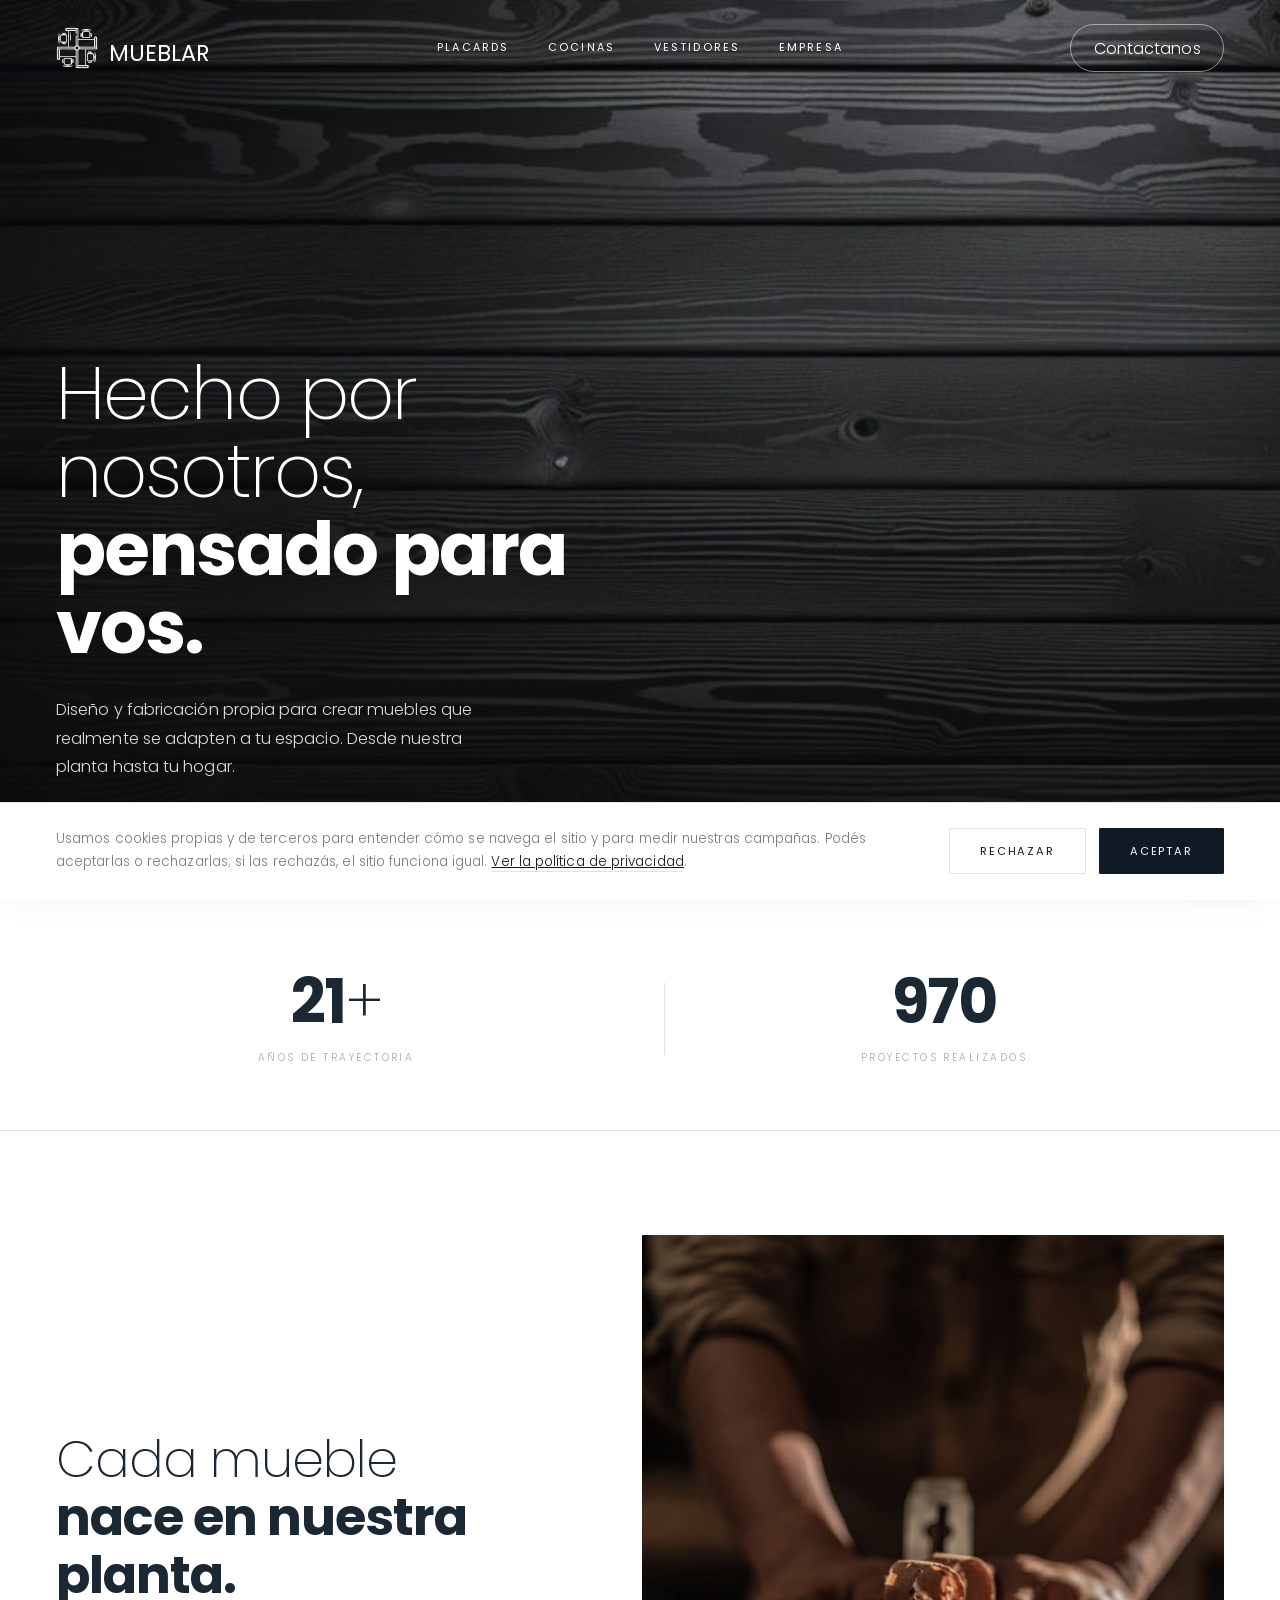
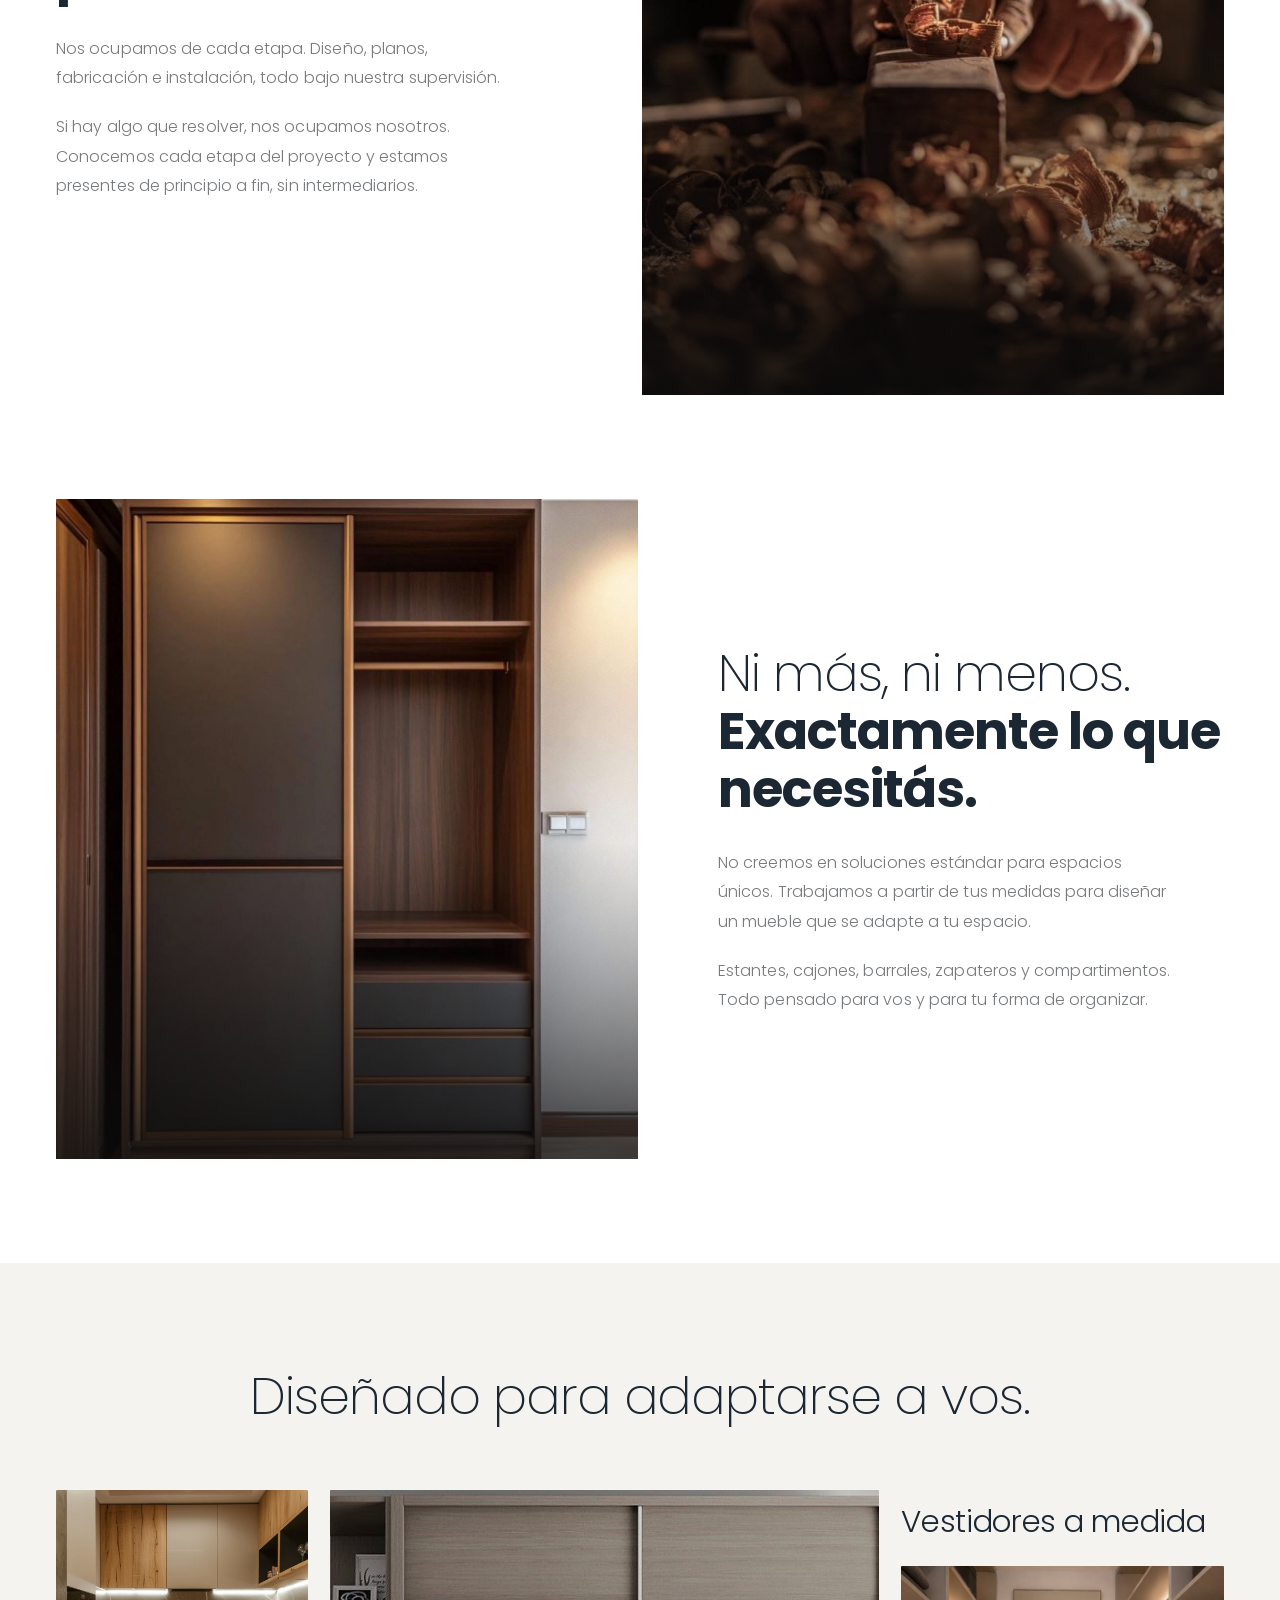
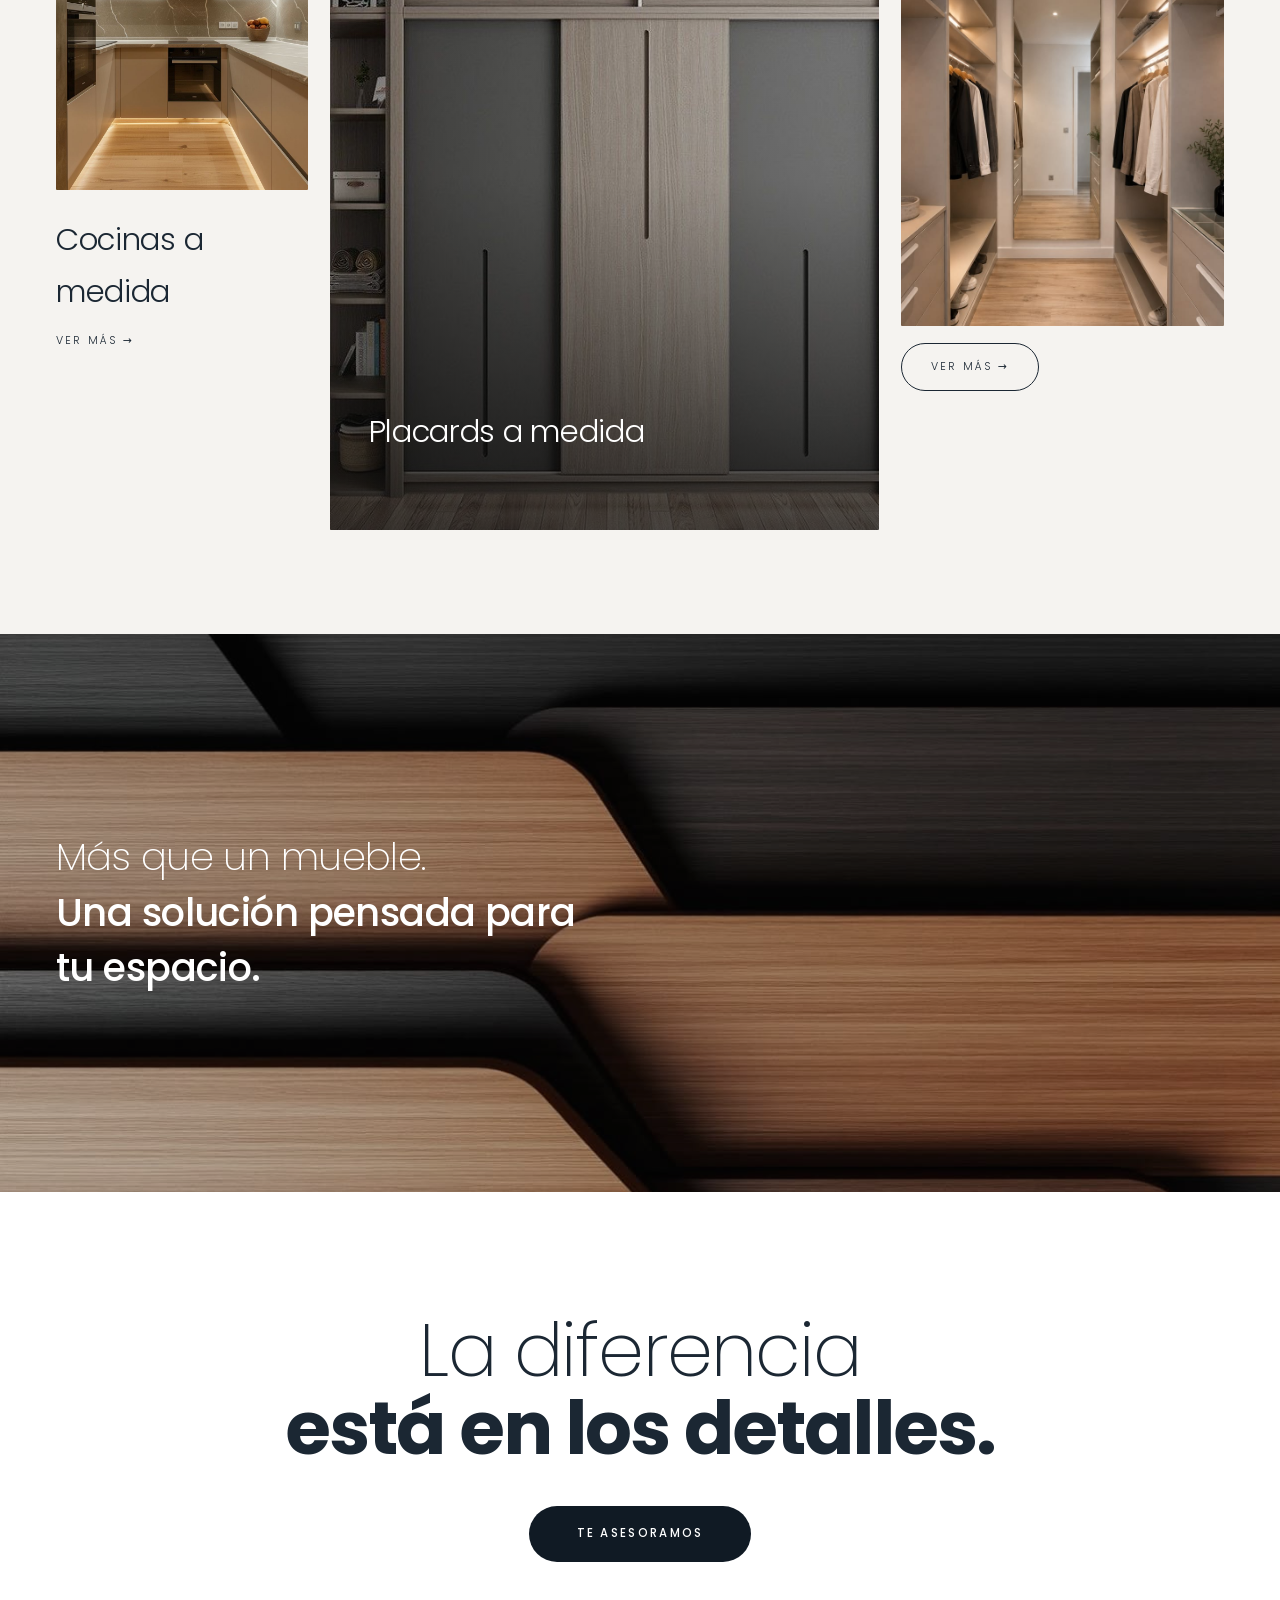
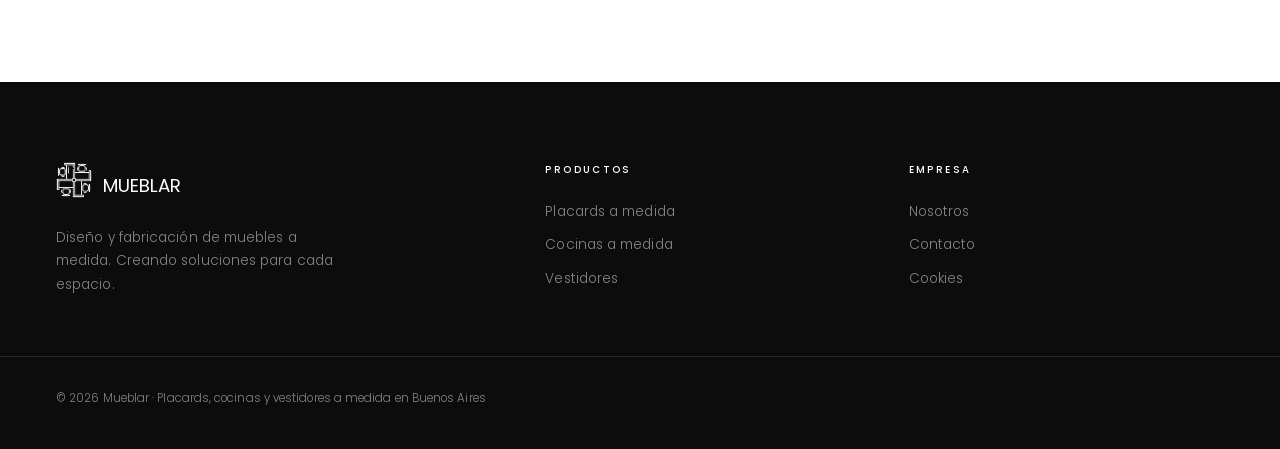
<file: index.html>
<!DOCTYPE html>
<html lang="es-AR">
<head>
<meta charset="UTF-8">
<meta name="viewport" content="width=device-width, initial-scale=1.0">

<!-- Consentimiento de cookies — TIENE que ir ANTES de GTM. -->
<script>
  window.dataLayer = window.dataLayer || [];
  function gtag(){dataLayer.push(arguments);}
  gtag('consent', 'default', {
    ad_storage: 'denied',
    ad_user_data: 'denied',
    ad_personalization: 'denied',
    analytics_storage: 'denied',
    functionality_storage: 'granted',
    security_storage: 'granted',
    wait_for_update: 500
  });
</script>

<!-- Google Tag Manager -->
<script>(function(w,d,s,l,i){w[l]=w[l]||[];w[l].push({'gtm.start':
new Date().getTime(),event:'gtm.js'});var f=d.getElementsByTagName(s)[0],
j=d.createElement(s),dl=l!='dataLayer'?'&l='+l:'';j.async=true;j.src=
'https://www.googletagmanager.com/gtm.js?id='+i+dl;f.parentNode.insertBefore(j,f);
})(window,document,'script','dataLayer','GTM-PWKQQHVP');</script>
<!-- End Google Tag Manager -->


<!-- ============ SEO PRIMARIO ============ -->
<title>Placards, Cocinas y Vestidores a Medida | Suplacard Buenos Aires</title>
<!-- Favicon: utiliza el logo de la marca -->
<link rel="icon" type="image/png" href="./isotipo.png">

<meta name="description" content="Fabricamos placards, cocinas y vestidores a medida en nuestra propia planta. 30+ años de trayectoria y 10.000 proyectos en Buenos Aires. Pedí tu asesoramiento sin cargo.">
<link rel="canonical" href="https://alfonzomarcos.github.io/tienda_muebles/">
<meta name="robots" content="index, follow, max-image-preview:large, max-snippet:-1">
<meta name="author" content="Suplacard">
<meta name="geo.region" content="AR-C">
<meta name="geo.placename" content="Buenos Aires">

<!-- ============ OPEN GRAPH ============ -->
<meta property="og:type" content="website">
<meta property="og:site_name" content="Suplacard">
<meta property="og:title" content="Placards, Cocinas y Vestidores a Medida | Suplacard">
<meta property="og:description" content="Diseño a medida con fábrica propia. 30+ años equipando hogares en Buenos Aires.">
<meta property="og:url" content="https://alfonzomarcos.github.io/tienda_muebles/">
<meta property="og:locale" content="es_AR">
<meta property="og:image" content="https://alfonzomarcos.github.io/tienda_muebles/og-cover.jpg">
<meta property="og:image:alt" content="Suplacard, placards, cocinas y vestidores a medida">
<meta name="twitter:card" content="summary_large_image">
<meta name="twitter:title" content="Placards, Cocinas y Vestidores a Medida | Suplacard">
<meta name="twitter:description" content="Diseño a medida con fábrica propia. 30+ años en Buenos Aires.">

<!-- ============ SCHEMA.ORG ============ -->
<script type="application/ld+json">
{
  "@context": "https://schema.org",
  "@type": "HomeAndConstructionBusiness",
  "name": "Suplacard",
  "alternateName": "Su Placard",
  "description": "Fabricante de placards, cocinas y vestidores a medida con diseño premium y fábrica propia en Buenos Aires.",
  "url": "https://alfonzomarcos.github.io/tienda_muebles/",
  "foundingDate": "1994",
  "slogan": "Diseño a medida, hecho para durar",
  "areaServed": { "@type": "City", "name": "Buenos Aires" },
  "knowsAbout": ["Placards a medida", "Cocinas a medida", "Vestidores", "Frentes de placard", "Interiores de placard", "Vanitorys"],
  "makesOffer": [
    { "@type": "Offer", "itemOffered": { "@type": "Service", "name": "Placards a medida", "serviceType": "Fabricacion de placards a medida", "url": "https://alfonzomarcos.github.io/tienda_muebles/placards-a-medida/" } },
    { "@type": "Offer", "itemOffered": { "@type": "Service", "name": "Cocinas a medida", "serviceType": "Diseno y fabricacion de cocinas a medida", "url": "https://alfonzomarcos.github.io/tienda_muebles/cocinas-a-medida/" } },
    { "@type": "Offer", "itemOffered": { "@type": "Service", "name": "Vestidores a medida", "serviceType": "Fabricacion de vestidores a medida", "url": "https://alfonzomarcos.github.io/tienda_muebles/vestidores/" } }
  ]
}
</script>

<link rel="preconnect" href="https://fonts.googleapis.com">
<link rel="preconnect" href="https://fonts.gstatic.com" crossorigin>
<link href="https://fonts.googleapis.com/css2?family=Poppins:wght@200;300;400;500;700&display=swap" rel="stylesheet">
<link rel="preload" as="image" href="./img/hero.jpg" fetchpriority="high">
<link rel="stylesheet" href="./css/styles.css">
<link rel="stylesheet" href="./css/cookies.css">
</head>
<body>
<!-- Google Tag Manager (noscript) -->
<noscript><iframe src="https://www.googletagmanager.com/ns.html?id=GTM-PWKQQHVP"
height="0" width="0" style="display:none;visibility:hidden"></iframe></noscript>
<!-- End Google Tag Manager (noscript) -->


<header id="header">
  <a href="./" class="logo"><img src="./isotipo.png" alt="Suplacard"><span>MUEBLAR</span></a>
  <nav>
    <a href="./placards-a-medida/">Placards</a> 
    <a href="./cocinas-a-medida/">Cocinas</a>
    <a href="./vestidores/">Vestidores</a>
    <a href="./empresa/">Empresa</a>
  </nav>
  <a href="https://wa.me/5491100000000?text=Hola%2C%20quisiera%20hacer%20una%20consulta%20sobre%20muebles%20a%20medida." target="_blank" rel="noopener" class="nav-cta">Contactanos</a>
  <button class="menu-toggle" id="menuToggle" aria-label="Menú"><span></span><span></span><span></span></button>
</header>

<div class="mobile-menu-overlay" id="mobileOverlay"></div>
<div class="mobile-menu" id="mobileMenu">
  <a href="./placards-a-medida/">Placards</a>
  <a href="./cocinas-a-medida/">Cocinas</a>
  <a href="./vestidores/">Vestidores</a>
  <a href="./empresa/">Empresa</a>
  <a href="https://wa.me/5491100000000?text=Hola%2C%20quisiera%20hacer%20una%20consulta%20sobre%20muebles%20a%20medida." target="_blank" rel="noopener" class="mm-cta">Pedí tu asesoramiento</a>
</div>


<div class="hero">
  <div class="hero-bg" style="background-image:url('./img/hero.jpg')"></div>
  <div class="hero-content">
    <h1 class="h-display">Hecho por nosotros,<br><b>pensado para vos.</b></h1>
    <p class="hero-sub">Diseño y fabricación propia para crear muebles que realmente se adapten a tu espacio. Desde nuestra planta hasta tu hogar.</p>
    <div class="hero-actions">
    </div>
  </div>
</div>


<section class="figures">
  <div class="wrap">
    <div class="figures-grid fade-section">
      <div class="figure"><div class="n"><b>21</b>+</div><div class="l">Años de trayectoria</div></div>
      <div class="figure"><div class="n"><b>970</b></div><div class="l">Proyectos realizados</div></div>
    </div>
  </div>
</section>


<section class="editorial flip fade-section">
  <div class="wrap">
    <div class="editorial-inner">
      <div class="ed-media tall">
        <img src="./img/planta.jpg" width="1400" height="1520" loading="lazy"
             alt="Madera estacionada en la planta propia de Suplacard en Villa Madero">
        <div class="ed-tag">
        </div>
      </div>
      <div class="ed-body">
        <h2 class="h-section">Cada mueble<br><b>nace en nuestra planta.</b></h2>
        <div class="body-text">
          <p>Nos ocupamos de cada etapa. Diseño, planos, fabricación e instalación, todo bajo nuestra supervisión.</p>
          <p>Si hay algo que resolver, nos ocupamos nosotros. Conocemos cada etapa del proyecto y estamos presentes de principio a fin, sin intermediarios.</p>
        </div>
      </div>
    </div>
  </div>
</section>


<section class="editorial fade-section">
  <div class="wrap">
    <div class="editorial-inner">
      <div class="ed-media">
        <img src="./img/interiores.jpg" width="1400" height="1520" loading="lazy"
             alt="Interior de placard a medida con estantes y organización proyectada según lo que se guarda">
      </div>
      <div class="ed-body">
        <h2 class="h-section">Ni más, ni menos.<br><b>Exactamente lo que necesitás.</b></h2>
        <div class="body-text">
          <p>No creemos en soluciones estándar para espacios únicos. Trabajamos a partir de tus medidas para diseñar un mueble que se adapte a tu espacio.</p>
          <p>Estantes, cajones, barrales, zapateros y compartimentos. Todo pensado para vos y para tu forma de organizar.</p>
        </div>
      </div>
    </div>
  </div>
</section>


<section class="collections" id="colecciones">
  <div class="wrap">
    <div class="collections-head fade-section">
      <h2 class="h-section">Diseñado para adaptarse a vos.</h2>
    </div>
    <div class="col-grid fade-section">

      <a href="./cocinas-a-medida/" class="col-card col-card--cocinas">
        <img src="./img/cocinas-a-medida.jpg" width="2660" height="1160" loading="lazy"
             alt="Cocina a medida de diseño premium fabricada por Suplacard en Buenos Aires">
        <div class="cap">
          <div class="idx"></div>
          <h3>Cocinas a medida</h3>
          <div class="arrow">Ver más →</div>
        </div>
      </a>

      <a href="./placards-a-medida/" class="col-card col-card--placards">
        <img src="./img/placards-a-medida.jpg" width="1320" height="1040" loading="lazy"
             alt="Placard a medida con frentes de diseño e interiores optimizados">
        <div class="cap">
          <div class="idx"></div>
          <h3>Placards a medida</h3>
          <div class="arrow">Ver más →</div>
        </div>
      </a>

      <a href="./vestidores/" class="col-card col-card--vestidores">
        <div class="cap">
          <div class="idx"></div>
          <h3>Vestidores a medida</h3>
        </div>
        <img src="./img/vestidores.jpg" width="1320" height="1040" loading="lazy"
             alt="Vestidor a medida en L con frentes vidriados e iluminación interior">
        <div class="arrow">Ver más →</div>
      </a>

    </div>
  </div>
</section>


<section class="bleed">
  <img src="./img/maderas.jpg" width="2880" height="1300" loading="lazy"
       alt="Muestras de las maderas con las que Suplacard fabrica: roble, nogal, cerezo y ahumado">
  <div class="bleed-quote">
    <p><span>Más que un mueble.<br> <b>Una solución pensada para tu espacio.</b></span></p>
  </div>
</section>


<section class="closing fade-section" id="contacto">
  <div class="wrap">
    <h2 class="h-display">La diferencia<br><b>está en los detalles.</b></h2>
    <a href="https://wa.me/5491100000000?text=Hola%2C%20quisiera%20hacer%20una%20consulta%20sobre%20muebles%20a%20medida." target="_blank" rel="noopener" class="btn">Te asesoramos</a>
  </div>
</section>


<!-- ══════════ FOOTER ══════════ -->
<footer>
  <div class="wrap">
    <div class="footer-top">
      <div class="footer-brand">
        <a href="./" class="logo"><img src="./isotipo.png" alt="Suplacard"><span>MUEBLAR</span></a>
        <p class="footer-desc">Diseño y fabricación de muebles a medida. Creando soluciones para cada espacio.</p>
      </div>
      <div class="footer-col">
        <h4>Productos</h4>
        <a href="./placards-a-medida/">Placards a medida</a>
        <a href="./cocinas-a-medida/">Cocinas a medida</a>
        <a href="./vestidores/">Vestidores</a>
      </div>
      <div class="footer-col">
        <h4>Empresa</h4>
        <a href="./empresa/">Nosotros</a>
        <a href="./contacto/">Contacto</a>
        <a href="#" data-cookies>Cookies</a>
      </div>
    </div>
    <div class="footer-bottom">
      <span>© 2026 Mueblar · Placards, cocinas y vestidores a medida en Buenos Aires</span>
    </div>
  </div>
</footer>

<a class="wa-float"
   href="https://wa.me/5491100000000?text=Hola%2C%20quisiera%20hacer%20una%20consulta%20sobre%20muebles%20a%20medida."
   target="_blank" rel="noopener"
   aria-label="Escribinos por WhatsApp">
  <svg viewBox="0 0 32 32" width="30" height="30" aria-hidden="true" focusable="false">
    <path fill="currentColor" d="M16.04 3C8.86 3 3.03 8.83 3.03 16c0 2.29.6 4.52 1.74 6.49L3 29l6.68-1.74A12.94 12.94 0 0 0 16.04 29C23.21 29 29 23.17 29 16S23.21 3 16.04 3zm0 23.6c-2.03 0-4.02-.55-5.75-1.58l-.41-.24-3.96 1.03 1.05-3.86-.27-.4a10.55 10.55 0 0 1-1.63-5.65c0-5.87 4.8-10.65 10.7-10.65 5.9 0 10.69 4.78 10.69 10.65 0 5.87-4.79 10.7-10.42 10.7zm5.87-7.96c-.32-.16-1.9-.94-2.19-1.04-.29-.11-.5-.16-.71.16-.21.32-.82 1.04-1 1.25-.19.21-.37.24-.69.08-.32-.16-1.35-.5-2.58-1.59-.95-.85-1.6-1.9-1.78-2.22-.19-.32-.02-.49.14-.65.14-.14.32-.37.48-.56.16-.19.21-.32.32-.53.11-.21.05-.4-.03-.56-.08-.16-.71-1.73-.98-2.36-.26-.62-.52-.54-.71-.55h-.6c-.21 0-.56.08-.85.4-.29.32-1.11 1.09-1.11 2.65s1.14 3.08 1.3 3.29c.16.21 2.24 3.45 5.44 4.83.76.33 1.35.53 1.81.68.76.24 1.46.21 2.01.13.61-.09 1.9-.78 2.17-1.53.27-.75.27-1.39.19-1.53-.08-.13-.29-.21-.61-.37z"/>
  </svg>
  <span class="wa-tip"></span>
</a>

<script src="./js/main.js"></script>

<div class="ck" id="ckBanner" role="region" aria-label="Aviso de cookies">
  <div class="ck-inner">
    <div class="ck-texto">
      <p>Usamos cookies propias y de terceros para entender cómo se navega el sitio
         y para medir nuestras campañas. Podés aceptarlas o rechazarlas; si las
         rechazás, el sitio funciona igual.
         <a href="./privacidad/">Ver la política de privacidad</a>.</p>
    </div>
    <div class="ck-btns">
      <button class="ck-btn ck-no" id="ckNo">Rechazar</button>
      <button class="ck-btn ck-si" id="ckSi">Aceptar</button>
    </div>
  </div>
</div>
<script src="./js/cookies.js"></script>
</body>
</html>
</file>
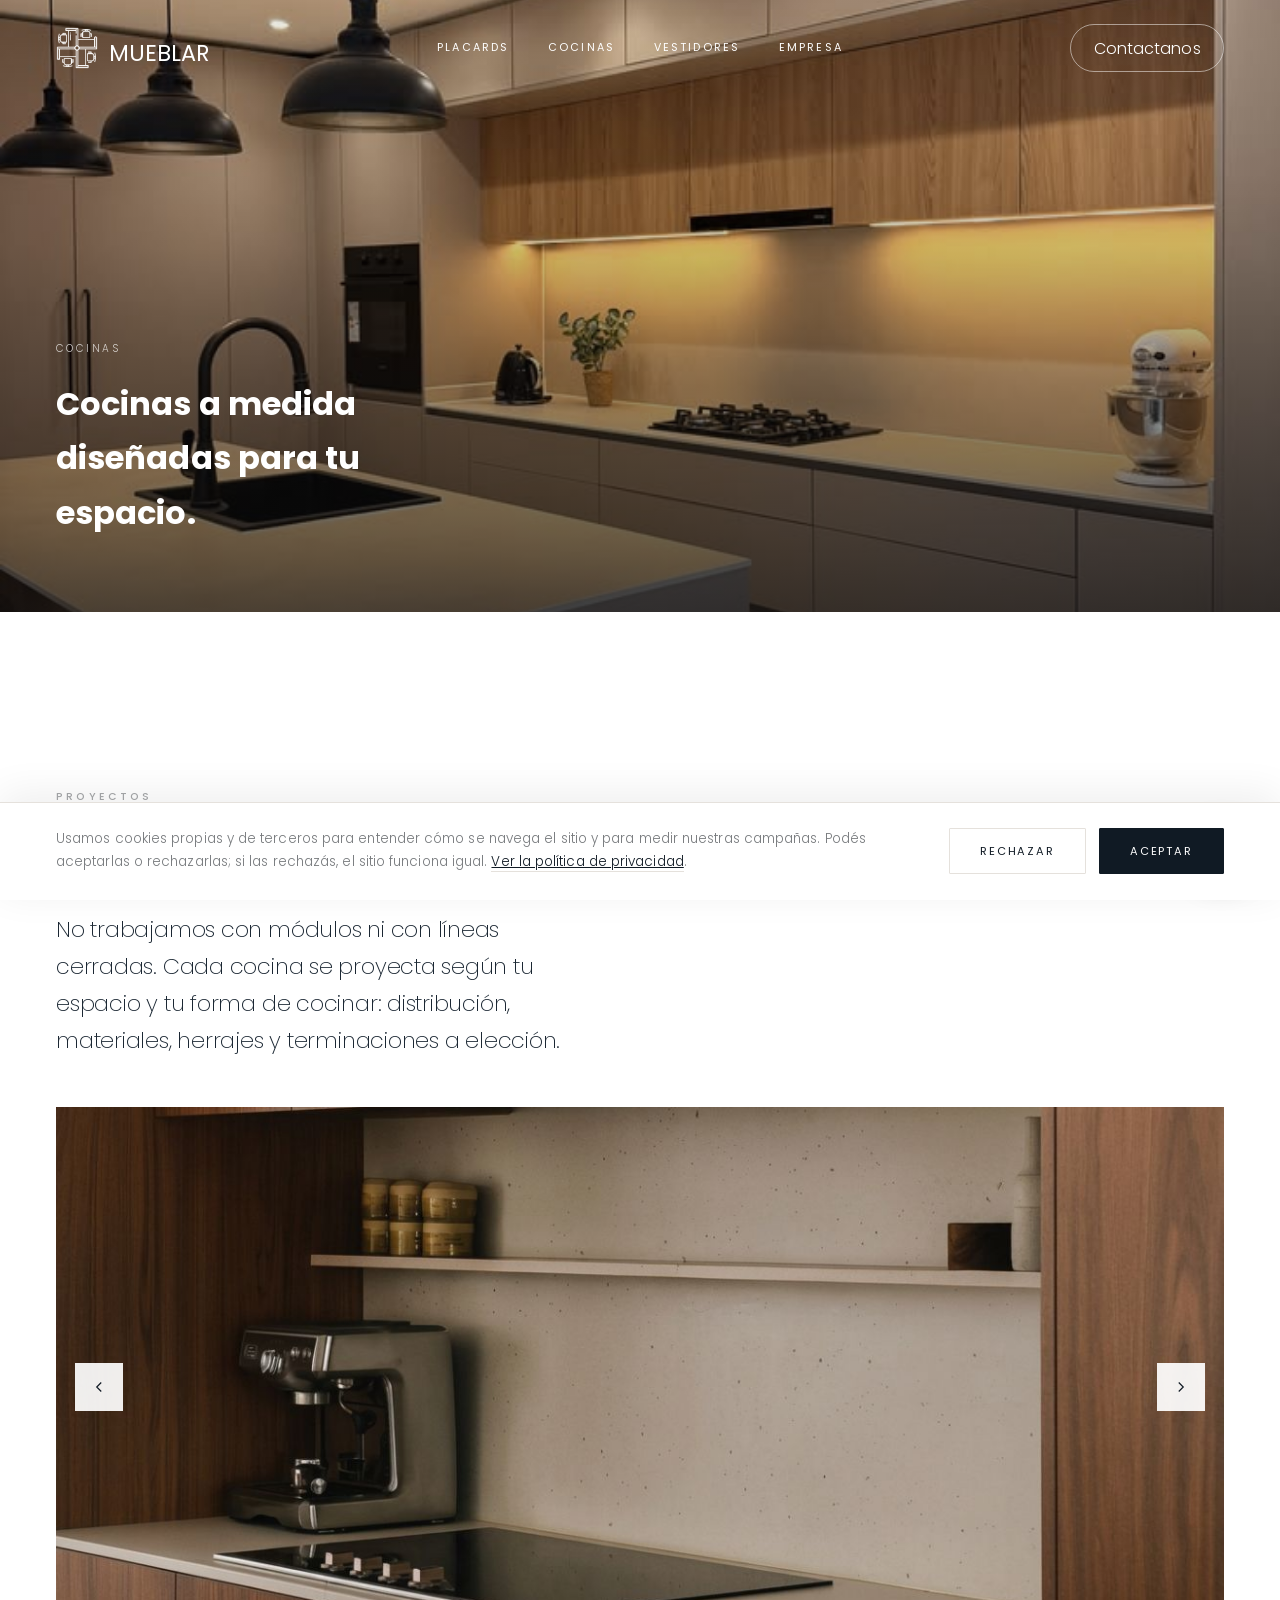
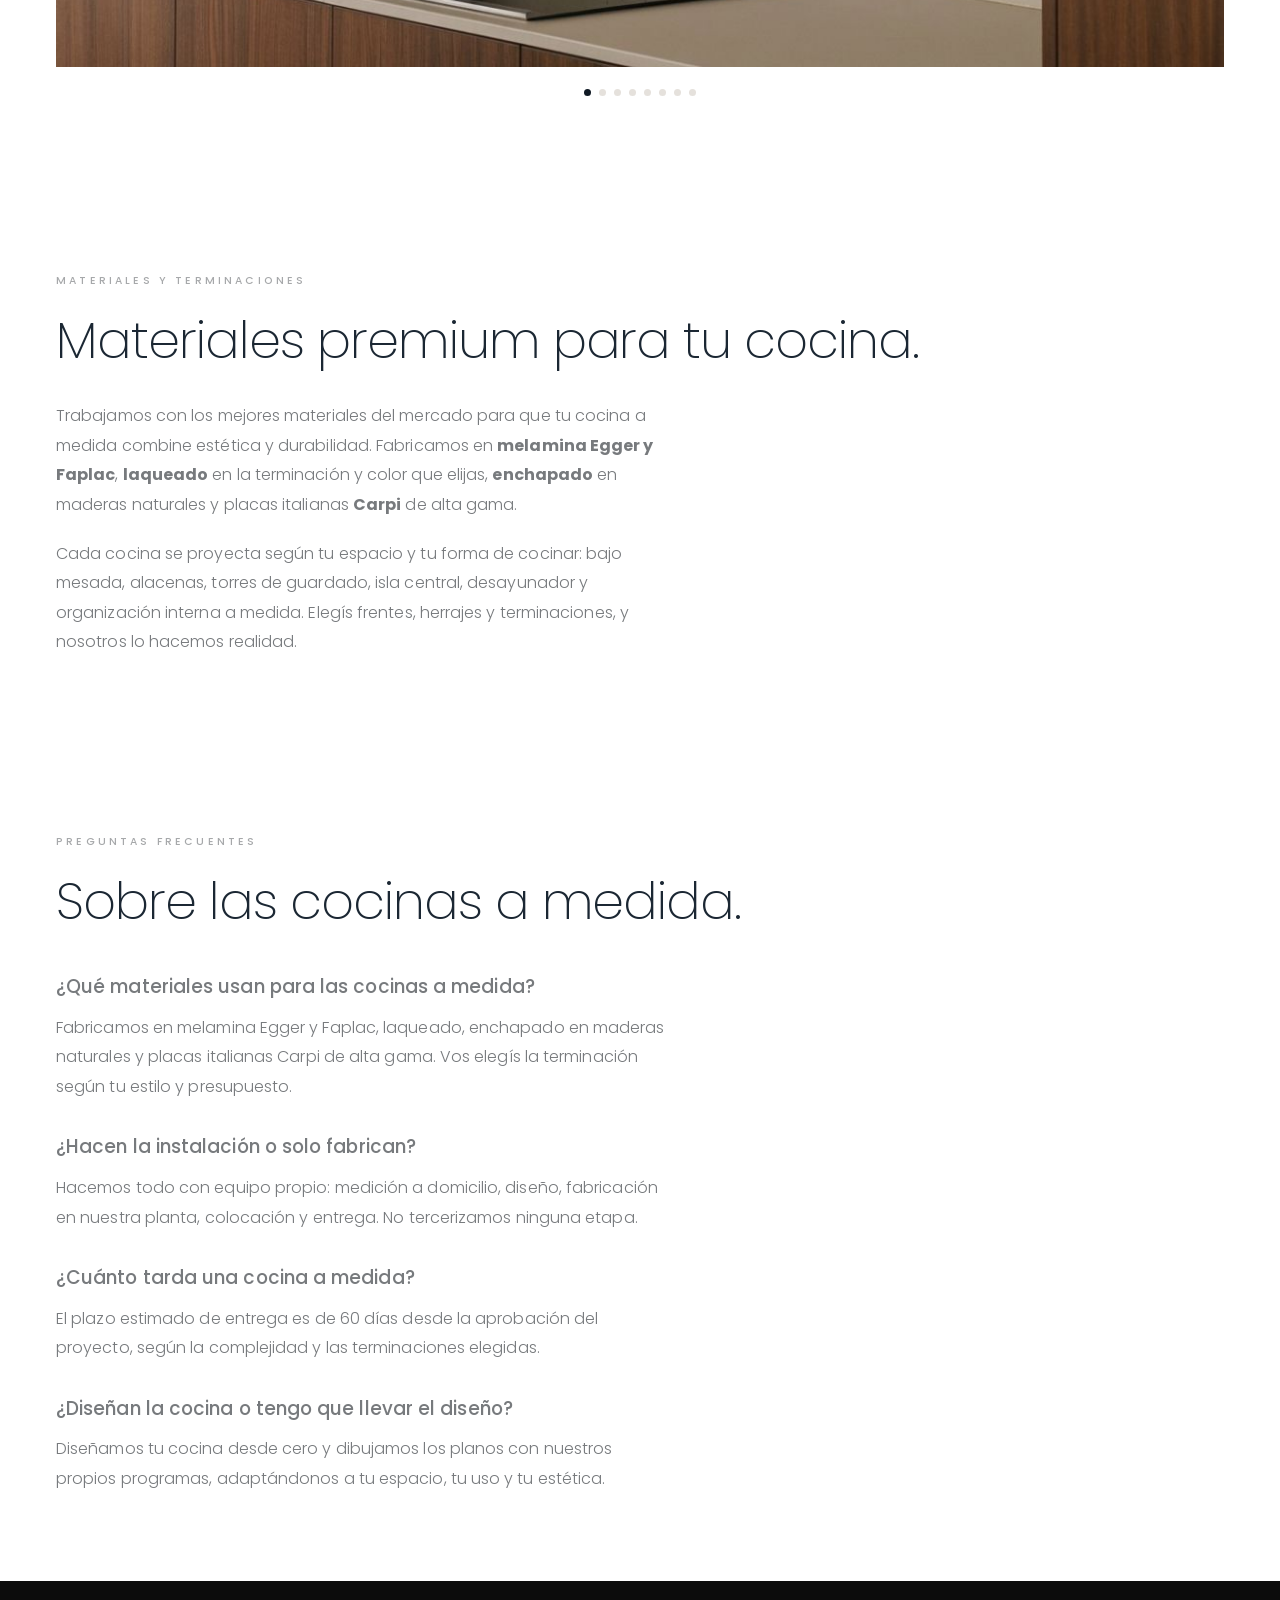
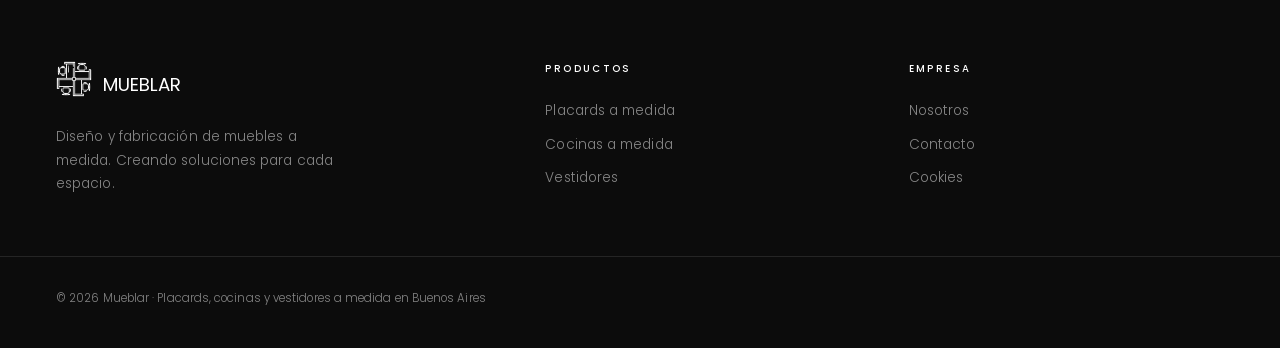
<file: cocinas-a-medida/index.html>
<!DOCTYPE html>
<html lang="es-AR">
<head>
<meta charset="UTF-8">
<meta name="viewport" content="width=device-width, initial-scale=1.0">

<!-- Consentimiento de cookies — TIENE que ir ANTES de GTM. -->
<script>
  window.dataLayer = window.dataLayer || [];
  function gtag(){dataLayer.push(arguments);}
  gtag('consent', 'default', {
    ad_storage: 'denied',
    ad_user_data: 'denied',
    ad_personalization: 'denied',
    analytics_storage: 'denied',
    functionality_storage: 'granted',
    security_storage: 'granted',
    wait_for_update: 500
  });
</script>

<!-- Google Tag Manager -->
<script>(function(w,d,s,l,i){w[l]=w[l]||[];w[l].push({'gtm.start':
new Date().getTime(),event:'gtm.js'});var f=d.getElementsByTagName(s)[0],
j=d.createElement(s),dl=l!='dataLayer'?'&l='+l:'';j.async=true;j.src=
'https://www.googletagmanager.com/gtm.js?id='+i+dl;f.parentNode.insertBefore(j,f);
})(window,document,'script','dataLayer','GTM-PWKQQHVP');</script>
<!-- End Google Tag Manager -->

<title>Cocinas a Medida en Buenos Aires | Diseño y Fabricación | Suplacard</title>
<!-- Favicon: utiliza el logo de la marca -->
<link rel="icon" type="image/png" href="../isotipo.png">

<meta name="description" content="Cocinas a medida con diseño premium y fábrica propia. Asesoramiento sin cargo en Buenos Aires.">
<link rel="canonical" href="https://alfonzomarcos.github.io/tienda_muebles/cocinas-a-medida/">
<meta name="robots" content="index, follow, max-image-preview:large">
<meta name="geo.region" content="AR-C">
<meta name="geo.placename" content="Buenos Aires">

<meta property="og:type" content="website">
<meta property="og:site_name" content="Suplacard">
<meta property="og:title" content="Cocinas a Medida en Buenos Aires | Suplacard">
<meta property="og:description" content="Cocinas a medida con diseño premium y fábrica propia. 30+ años en Buenos Aires.">
<meta property="og:url" content="https://alfonzomarcos.github.io/tienda_muebles/cocinas-a-medida/">
<meta property="og:locale" content="es_AR">
<meta property="og:image" content="https://alfonzomarcos.github.io/tienda_muebles/img/cocina-01.jpg">
<meta property="og:image:width" content="1200">
<meta property="og:image:height" content="800">
<meta property="og:image:alt" content="Cocina a medida fabricada por Suplacard">
<meta name="twitter:card" content="summary_large_image">

<script type="application/ld+json">
{
  "@context": "https://schema.org",
  "@type": "Service",
  "name": "Cocinas a medida",
  "description": "Cocinas a medida con diseno premium, fabricadas en planta propia en Buenos Aires.",
  "serviceType": "Diseno y fabricacion de cocinas a medida",
  "provider": { "@type": "Organization", "name": "Suplacard", "url": "https://alfonzomarcos.github.io/tienda_muebles/" },
  "areaServed": { "@type": "AdministrativeArea", "name": "Ciudad de Buenos Aires y Gran Buenos Aires" }
}
</script>
<script type="application/ld+json">
{
  "@context": "https://schema.org",
  "@type": "BreadcrumbList",
  "itemListElement": [
    { "@type": "ListItem", "position": 1, "name": "Inicio", "item": "https://alfonzomarcos.github.io/tienda_muebles/" },
    { "@type": "ListItem", "position": 2, "name": "Cocinas a medida", "item": "https://alfonzomarcos.github.io/tienda_muebles/cocinas-a-medida/" }
  ]
}
</script>

<link rel="preconnect" href="https://fonts.googleapis.com">
<link rel="preconnect" href="https://fonts.gstatic.com" crossorigin>
<link href="https://fonts.googleapis.com/css2?family=Poppins:wght@200;300;400;500;700&display=swap" rel="stylesheet">
<link rel="preload" as="image" href="../img/hero-cocinas.jpg" fetchpriority="high">
<link rel="stylesheet" href="../css/styles.css">
<link rel="stylesheet" href="../css/cookies.css">
<link rel="stylesheet" href="../css/carrusel.css">
</head>
<body>
<!-- Google Tag Manager (noscript) -->
<noscript><iframe src="https://www.googletagmanager.com/ns.html?id=GTM-PWKQQHVP"
height="0" width="0" style="display:none;visibility:hidden"></iframe></noscript>
<!-- End Google Tag Manager (noscript) -->

<header id="header">
  <a href="../" class="logo"><img src="../isotipo.png" alt="Suplacard"><span>MUEBLAR</span></a>
  <nav>
    <a href="../placards-a-medida/">Placards</a>
    <a href="../cocinas-a-medida/">Cocinas</a>
    <a href="../vestidores/">Vestidores</a>
    <a href="../empresa/">Empresa</a>
  </nav>
  <a href="https://wa.me/5491100000000?text=Hola%2C%20quisiera%20hacer%20una%20consulta%20sobre%20muebles%20a%20medida." target="_blank" rel="noopener" class="nav-cta">Contactanos</a>
  <button class="menu-toggle" id="menuToggle" aria-label="Menú"><span></span><span></span><span></span></button>
</header>

<div class="mobile-menu-overlay" id="mobileOverlay"></div>
<div class="mobile-menu" id="mobileMenu">
  <a href="../placards-a-medida/">Placards</a>
  <a href="../cocinas-a-medida/">Cocinas</a>
  <a href="../vestidores/">Vestidores</a>
  <a href="../empresa/">Empresa</a>
  <a href="https://wa.me/5491100000000?text=Hola%2C%20quisiera%20hacer%20una%20consulta%20sobre%20muebles%20a%20medida." target="_blank" rel="noopener" class="mm-cta">Pedí tu asesoramiento</a>
</div>


<div class="page-hero">
  <div class="page-hero-bg" style="background-image:url('../img/hero-cocinas.jpg');"></div>
  <div class="page-hero-content">
    <p class="crumb">Cocinas</p>
    <h1>Cocinas a medida<br><b>diseñadas para tu espacio.</b></h1>
  </div>
</div>

<section class="page-section fade-section">
</section> 


<section class="page-section fade-section" style="padding-top:0;">
  <p class="eyebrow">Proyectos</p>
  <h2 class="h-section" style="display:inline-block;">Cocinas que ya hicimos.</h2>
  <p class="lead" style="margin-top:1.6rem;">No trabajamos con módulos ni con líneas cerradas. Cada cocina se proyecta según tu espacio y tu forma de cocinar: distribución, materiales, herrajes y terminaciones a elección.</p>

  <div class="gal" aria-roledescription="carrusel" aria-label="Cocinas que ya hicimos.">
    <div class="gal-viewport">
      <div class="gal-track">
        <div class="gal-slide" role="group" aria-roledescription="diapositiva" aria-label="1 de 8">
          <img src="../img/cocina-01.jpg"
               width="1200" height="800" loading="eager" decoding="async" alt="Cocina a medida en nogal con mesada e isla de mármol y alacenas de piso a techo">
        </div>
        <div class="gal-slide" role="group" aria-roledescription="diapositiva" aria-label="2 de 8">
          <img src="../img/cocina-02.jpg"
               width="1200" height="800" loading="lazy" decoding="async" alt="Cocina a medida en roble oscuro con mesada de granito negro e isla con anafe">
        </div>
        <div class="gal-slide" role="group" aria-roledescription="diapositiva" aria-label="3 de 8">
          <img src="../img/cocina-03.jpg"
               width="1200" height="800" loading="lazy" decoding="async" alt="Detalle de cocina a medida en nogal con anafe, mesada clara y estante integrado">
        </div>
        <div class="gal-slide" role="group" aria-roledescription="diapositiva" aria-label="4 de 8">
          <img src="../img/cocina-04.jpg"
               width="1200" height="800" loading="lazy" decoding="async" alt="Cocina a medida en roble con isla y frente de mármol veteado">
        </div>
        <div class="gal-slide" role="group" aria-roledescription="diapositiva" aria-label="5 de 8">
          <img src="../img/cocina-05.jpg"
               width="1200" height="800" loading="lazy" decoding="async" alt="Cocina a medida en roble con mesada de mármol blanco y despensa integrada">
        </div>
        <div class="gal-slide" role="group" aria-roledescription="diapositiva" aria-label="6 de 8">
          <img src="../img/cocina-06.jpg"
               width="1200" height="800" loading="lazy" decoding="async" alt="Cocina a medida con frentes claros, hornos empotrados y desayunador">
        </div>
        <div class="gal-slide" role="group" aria-roledescription="diapositiva" aria-label="7 de 8">
          <img src="../img/cocina-07.jpg"
               width="1200" height="800" loading="lazy" decoding="async" alt="Cocina a medida en roble oscuro con isla, mesada de mármol y desayunador">
        </div>
        <div class="gal-slide" role="group" aria-roledescription="diapositiva" aria-label="8 de 8">
          <img src="../img/cocina-08.jpg"
               width="1200" height="800" loading="lazy" decoding="async" alt="Cocina a medida en nogal con hornalla, nicho y frente de travertino">
        </div>
      </div>
    </div>
    <button class="gal-nav gal-prev" aria-label="Foto anterior">
      <svg viewBox="0 0 24 24" fill="none" stroke="currentColor" stroke-width="1.6"><path d="m15 18-6-6 6-6"/></svg>
    </button>
    <button class="gal-nav gal-next" aria-label="Foto siguiente">
      <svg viewBox="0 0 24 24" fill="none" stroke="currentColor" stroke-width="1.6"><path d="m9 18 6-6-6-6"/></svg>
    </button>
  </div>
  <div class="gal-dots">
    <button class="gal-dot on" aria-label="Ir a la foto 1"></button>
    <button class="gal-dot" aria-label="Ir a la foto 2"></button>
    <button class="gal-dot" aria-label="Ir a la foto 3"></button>
    <button class="gal-dot" aria-label="Ir a la foto 4"></button>
    <button class="gal-dot" aria-label="Ir a la foto 5"></button>
    <button class="gal-dot" aria-label="Ir a la foto 6"></button>
    <button class="gal-dot" aria-label="Ir a la foto 7"></button>
    <button class="gal-dot" aria-label="Ir a la foto 8"></button>
  </div>
</section>

<section class="page-section fade-section">
  <p class="eyebrow">Materiales y terminaciones</p>
  <h2 class="h-section" style="display:inline-block;">Materiales premium para tu cocina.</h2>
  <div class="prose" style="margin-top:2rem;">
    <p>Trabajamos con los mejores materiales del mercado para que tu cocina a medida combine estética y durabilidad. Fabricamos en <b>melamina Egger y Faplac</b>, <b>laqueado</b> en la terminación y color que elijas, <b>enchapado</b> en maderas naturales y placas italianas <b>Carpi</b> de alta gama.</p>
    <p>Cada cocina se proyecta según tu espacio y tu forma de cocinar: bajo mesada, alacenas, torres de guardado, isla central, desayunador y organización interna a medida. Elegís frentes, herrajes y terminaciones, y nosotros lo hacemos realidad.</p>
  </div>
</section>

<section class="page-section fade-section">
  <p class="eyebrow">Preguntas frecuentes</p>
  <h2 class="h-section" style="display:inline-block;">Sobre las cocinas a medida.</h2>
  <div class="prose" style="margin-top:2.5rem;">
    <div style="margin-bottom:1.8rem;"><h3 style="font-weight:500;margin-bottom:0.5rem;">¿Qué materiales usan para las cocinas a medida?</h3><p>Fabricamos en melamina Egger y Faplac, laqueado, enchapado en maderas naturales y placas italianas Carpi de alta gama. Vos elegís la terminación según tu estilo y presupuesto.</p></div>
    <div style="margin-bottom:1.8rem;"><h3 style="font-weight:500;margin-bottom:0.5rem;">¿Hacen la instalación o solo fabrican?</h3><p>Hacemos todo con equipo propio: medición a domicilio, diseño, fabricación en nuestra planta, colocación y entrega. No tercerizamos ninguna etapa.</p></div>
    <div style="margin-bottom:1.8rem;"><h3 style="font-weight:500;margin-bottom:0.5rem;">¿Cuánto tarda una cocina a medida?</h3><p>El plazo estimado de entrega es de 60 días desde la aprobación del proyecto, según la complejidad y las terminaciones elegidas.</p></div>
    <div><h3 style="font-weight:500;margin-bottom:0.5rem;">¿Diseñan la cocina o tengo que llevar el diseño?</h3><p>Diseñamos tu cocina desde cero y dibujamos los planos con nuestros propios programas, adaptándonos a tu espacio, tu uso y tu estética.</p></div>
  </div>
</section>

<script type="application/ld+json">
{
  "@context": "https://schema.org",
  "@type": "FAQPage",
  "mainEntity": [
    {"@type":"Question","name":"¿Qué materiales usan para las cocinas a medida?","acceptedAnswer":{"@type":"Answer","text":"Fabricamos en melamina Egger y Faplac, laqueado, enchapado en maderas naturales y placas italianas Carpi de alta gama."}},
    {"@type":"Question","name":"¿Hacen la instalación o solo fabrican?","acceptedAnswer":{"@type":"Answer","text":"Hacemos todo con equipo propio: medición a domicilio, diseño, fabricación en planta propia, colocación y entrega. No tercerizamos ninguna etapa."}},
    {"@type":"Question","name":"¿Cuánto tarda una cocina a medida?","acceptedAnswer":{"@type":"Answer","text":"El plazo estimado de entrega es de 60 días desde la aprobación del proyecto."}},
    {"@type":"Question","name":"¿Diseñan la cocina o tengo que llevar el diseño?","acceptedAnswer":{"@type":"Answer","text":"Diseñamos tu cocina desde cero y dibujamos los planos con nuestros propios programas."}}
  ]
}
</script>

<!-- ══════════ FOOTER ══════════ -->
<footer>
  <div class="wrap">
    <div class="footer-top">
      <div class="footer-brand">
        <a href="../" class="logo"><img src="../isotipo.png" alt="Suplacard"><span>MUEBLAR</span></a>
        <p class="footer-desc">Diseño y fabricación de muebles a medida. Creando soluciones para cada espacio.</p>
      </div>
      <div class="footer-col">
        <h4>Productos</h4>
        <a href="../placards-a-medida/">Placards a medida</a>
        <a href="../cocinas-a-medida/">Cocinas a medida</a>
        <a href="../vestidores/">Vestidores</a>
      </div>
      <div class="footer-col">
        <h4>Empresa</h4>
        <a href="../empresa/">Nosotros</a>
        <a href="../contacto/">Contacto</a>
        <a href="#" data-cookies>Cookies</a>
      </div>
    </div>
    <div class="footer-bottom">
      <span>© 2026 Mueblar · Placards, cocinas y vestidores a medida en Buenos Aires</span>
    </div>
  </div>
</footer>

<!-- ══════════ BOTÓN FLOTANTE DE WHATSAPP ══════════ -->
<a class="wa-float"
   href="https://wa.me/5491100000000?text=Hola%2C%20quisiera%20hacer%20una%20consulta%20sobre%20muebles%20a%20medida."
   target="_blank" rel="noopener"
   aria-label="Escribinos por WhatsApp">
  <svg viewBox="0 0 32 32" width="30" height="30" aria-hidden="true" focusable="false">
    <path fill="currentColor" d="M16.04 3C8.86 3 3.03 8.83 3.03 16c0 2.29.6 4.52 1.74 6.49L3 29l6.68-1.74A12.94 12.94 0 0 0 16.04 29C23.21 29 29 23.17 29 16S23.21 3 16.04 3zm0 23.6c-2.03 0-4.02-.55-5.75-1.58l-.41-.24-3.96 1.03 1.05-3.86-.27-.4a10.55 10.55 0 0 1-1.63-5.65c0-5.87 4.8-10.65 10.7-10.65 5.9 0 10.69 4.78 10.69 10.65 0 5.87-4.79 10.7-10.42 10.7zm5.87-7.96c-.32-.16-1.9-.94-2.19-1.04-.29-.11-.5-.16-.71.16-.21.32-.82 1.04-1 1.25-.19.21-.37.24-.69.08-.32-.16-1.35-.5-2.58-1.59-.95-.85-1.6-1.9-1.78-2.22-.19-.32-.02-.49.14-.65.14-.14.32-.37.48-.56.16-.19.21-.32.32-.53.11-.21.05-.4-.03-.56-.08-.16-.71-1.73-.98-2.36-.26-.62-.52-.54-.71-.55h-.6c-.21 0-.56.08-.85.4-.29.32-1.11 1.09-1.11 2.65s1.14 3.08 1.3 3.29c.16.21 2.24 3.45 5.44 4.83.76.33 1.35.53 1.81.68.76.24 1.46.21 2.01.13.61-.09 1.9-.78 2.17-1.53.27-.75.27-1.39.19-1.53-.08-.13-.29-.21-.61-.37z"/>
  </svg>
  <span class="wa-tip"></span>
</a>

<script src="../js/main.js"></script>
<script src="../js/carrusel.js"></script>

<div class="ck" id="ckBanner" role="region" aria-label="Aviso de cookies">
  <div class="ck-inner">
    <div class="ck-texto">
      <p>Usamos cookies propias y de terceros para entender cómo se navega el sitio
         y para medir nuestras campañas. Podés aceptarlas o rechazarlas; si las
         rechazás, el sitio funciona igual.
         <a href="../privacidad/">Ver la política de privacidad</a>.</p>
    </div>
    <div class="ck-btns">
      <button class="ck-btn ck-no" id="ckNo">Rechazar</button>
      <button class="ck-btn ck-si" id="ckSi">Aceptar</button>
    </div>
  </div>
</div>
<script src="../js/cookies.js"></script>
</body>
</html>
</file>
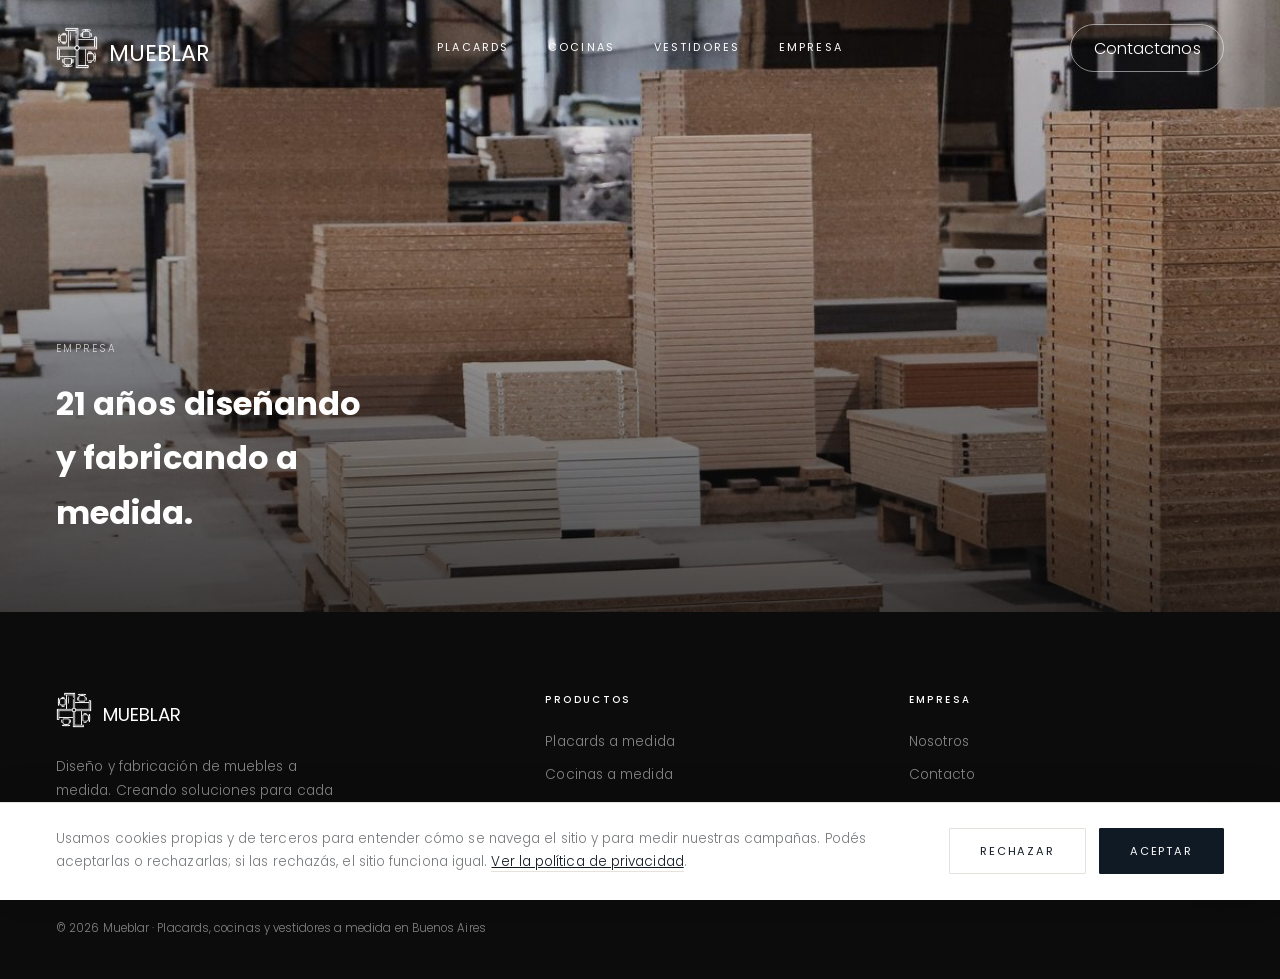
<file: empresa/index.html>
<!DOCTYPE html>
<html lang="es-AR">
<head>
<meta charset="UTF-8">
<meta name="viewport" content="width=device-width, initial-scale=1.0">

<!-- Consentimiento de cookies — TIENE que ir ANTES de GTM. -->
<script>
  window.dataLayer = window.dataLayer || [];
  function gtag(){dataLayer.push(arguments);}
  gtag('consent', 'default', {
    ad_storage: 'denied',
    ad_user_data: 'denied',
    ad_personalization: 'denied',
    analytics_storage: 'denied',
    functionality_storage: 'granted',
    security_storage: 'granted',
    wait_for_update: 500
  });
</script>

<!-- Google Tag Manager -->
<script>(function(w,d,s,l,i){w[l]=w[l]||[];w[l].push({'gtm.start':
new Date().getTime(),event:'gtm.js'});var f=d.getElementsByTagName(s)[0],
j=d.createElement(s),dl=l!='dataLayer'?'&l='+l:'';j.async=true;j.src=
'https://www.googletagmanager.com/gtm.js?id='+i+dl;f.parentNode.insertBefore(j,f);
})(window,document,'script','dataLayer','GTM-PWKQQHVP');</script>
<!-- End Google Tag Manager -->

<title>Sobre Suplacard | 30+ Años Fabricando Muebles a Medida en Buenos Aires</title>
<!-- Favicon: utiliza el logo de la marca -->
<link rel="icon" type="image/png" href="../isotipo.png">

<meta name="description" content="Conocé Suplacard: más de 30 años de trayectoria, fábrica propia de 3.000 m² y 10.000 proyectos realizados. Diseño, fabricación e instalación a medida en Buenos Aires.">
<link rel="canonical" href="https://alfonzomarcos.github.io/tienda_muebles/empresa/">
<meta name="robots" content="index, follow, max-image-preview:large">
<meta name="geo.region" content="AR-C">
<meta name="geo.placename" content="Buenos Aires">
<meta property="og:type" content="website">
<meta property="og:site_name" content="Suplacard">
<meta property="og:title" content="Sobre Suplacard | 30+ Años de Trayectoria">
<meta property="og:description" content="Fábrica propia de 3.000 m² y 10.000 proyectos a medida en Buenos Aires.">
<meta property="og:url" content="https://alfonzomarcos.github.io/tienda_muebles/empresa/">
<meta property="og:locale" content="es_AR">
<script type="application/ld+json">
{ "@context": "https://schema.org", "@type": "AboutPage", "mainEntity": { "@type": "Organization", "name": "Suplacard", "foundingDate": "1994", "description": "Fabricante de placards, cocinas y vestidores a medida con fábrica propia de 3.000 m² en Buenos Aires." } }
</script>
<link rel="preconnect" href="https://fonts.googleapis.com">
<link rel="preconnect" href="https://fonts.gstatic.com" crossorigin>
<link href="https://fonts.googleapis.com/css2?family=Poppins:wght@200;300;400;500;700&display=swap" rel="stylesheet">
<link rel="preload" as="image" href="../img/hero-empresa.jpg" fetchpriority="high">
<link rel="stylesheet" href="../css/styles.css">
<link rel="stylesheet" href="../css/cookies.css">
<style>
  .story-img { position: relative; }
  .story-img .story-tag {
    background: linear-gradient(to top, rgba(12,12,12,0.62), rgba(12,12,12,0));
    box-shadow: none;
    border: 0;
  }
  .story-img .story-tag .k,
  .story-img .story-tag .v { color: #FFFFFF; }
</style>

</head>
<body>
<!-- Google Tag Manager (noscript) -->
<noscript><iframe src="https://www.googletagmanager.com/ns.html?id=GTM-PWKQQHVP"
height="0" width="0" style="display:none;visibility:hidden"></iframe></noscript>
<!-- End Google Tag Manager (noscript) -->

<header id="header">
  <a href="../" class="logo"><img src="../isotipo.png" alt="Suplacard"><span>MUEBLAR</span></a>
  <nav>
    <a href="../placards-a-medida/">Placards</a>
    <a href="../cocinas-a-medida/">Cocinas</a>
    <a href="../vestidores/">Vestidores</a>
    <a href="../empresa/">Empresa</a>
  </nav>
  <a href="https://wa.me/5491100000000?text=Hola%2C%20quisiera%20hacer%20una%20consulta%20sobre%20muebles%20a%20medida." target="_blank" rel="noopener" class="nav-cta">Contactanos</a>
  <button class="menu-toggle" id="menuToggle" aria-label="Menú"><span></span><span></span><span></span></button>
</header>

<div class="mobile-menu-overlay" id="mobileOverlay"></div>
<div class="mobile-menu" id="mobileMenu">
  <a href="../placards-a-medida/">Placards</a>
  <a href="../cocinas-a-medida/">Cocinas</a>
  <a href="../vestidores/">Vestidores</a>
  <a href="../empresa/">Empresa</a>
  <a href="https://wa.me/5491100000000?text=Hola%2C%20quisiera%20hacer%20una%20consulta%20sobre%20muebles%20a%20medida." target="_blank" rel="noopener" class="mm-cta">Pedí tu asesoramiento</a>
</div>

<div class="page-hero">
  <div class="page-hero-bg" style="background-image:url('../img/hero-empresa.jpg');"></div>
  <div class="page-hero-content">
    <p class="crumb">Empresa</p>
    <h1>21 años diseñando<br><b>y fabricando a medida.</b></h1>
  </div>
</div>

<!--
<section class="page-section fade-section">
  <h2 class="h-section" style="display:inline-block;">Dos décadas de oficio.</h2>
  <div class="prose" style="margin-top:2rem;">
    <p>Suplacard es una empresa con más de 30 años de trayectoria, dedicada a la producción de interiores de placards, vestidores, revestimientos, frentes de placard y frentes para obras a medida.</p>
    <p>Fue creada por profesionales con gran experiencia en el diseño y la producción de muebles. Con el paso de los años nos fuimos adaptando a los cambios en el diseño y en los espacios, con creaciones innovadoras que tienen en cuenta las preferencias y necesidades de cada cliente. El resultado: diseño, fabricación e instalación impecables.</p>
  </div>
</section>
<section class="story fade-section" style="background:var(--paper);">
  <div class="story-inner">
    <div class="story-img">
      <img src="../img/fabrica-empresa.jpg" width="1800" height="1575" loading="lazy" decoding="async" alt="Planta propia de Suplacard en Villa Madero: placas apiladas y operario cargando material">
    </div>
    <div>
      <h2 class="h-section">Confort, calidad<br><b>y diseño.</b></h2>
      <div class="body-text">
        <p>Partiendo de tu idea, ponemos a tu disposición nuestros conocimientos, nuestra tecnología y —lo más importante— el material humano para llegar juntos a lo que buscás. Nuestros productos se realizan con materiales de la más alta calidad y maquinarias de última tecnología.</p>
        <p>Diseñamos líneas sobrias, adaptables a distintos estilos de vida, para lograr el mejor espacio y el equilibrio perfecto entre formas y volúmenes. Nuestro trabajo comienza cuando llegás: escuchamos lo que necesitás, te asesoramos y armamos tu proyecto juntos.</p>
      </div>
    </div>
  </div>
</section>
<div class="stats fade-section">
  <div class="stat"><div class="num"><b>21</b>+</div><div class="label">Años de trayectoria</div></div>
  <div class="stat"><div class="num"><b>970</b></div><div class="label">Proyectos realizados</div></div>
</div>
<section class="cta fade-section">
  <h2>Empecemos a diseñar<br><b>tu próximo espacio.</b></h2>
  <a href="https://wa.me/5491100000000?text=Hola%2C%20quisiera%20hacer%20una%20consulta%20sobre%20muebles%20a%20medida." target="_blank" rel="noopener" class="btn">Pedí tu asesoramiento</a>
</section>   

<!-- ══════════ FOOTER ══════════ -->
<footer>
  <div class="wrap">
    <div class="footer-top">
      <div class="footer-brand">
        <a href="../" class="logo"><img src="../isotipo.png" alt="Suplacard"><span>MUEBLAR</span></a>
        <p class="footer-desc">Diseño y fabricación de muebles a medida. Creando soluciones para cada espacio.</p>
      </div>
      <div class="footer-col">
        <h4>Productos</h4>
        <a href="../placards-a-medida/">Placards a medida</a>
        <a href="../cocinas-a-medida/">Cocinas a medida</a>
        <a href="../vestidores/">Vestidores</a>
      </div>
      <div class="footer-col">
        <h4>Empresa</h4>
        <a href="../empresa/">Nosotros</a>
        <a href="../contacto/">Contacto</a>
        <a href="#" data-cookies>Cookies</a>
      </div>
    </div>
    <div class="footer-bottom">
      <span>© 2026 Mueblar · Placards, cocinas y vestidores a medida en Buenos Aires</span>
    </div>
  </div>
</footer>

<!-- ══════════ BOTÓN FLOTANTE DE WHATSAPP ══════════ -->
<a class="wa-float"
   href="https://wa.me/5491100000000?text=Hola%2C%20quisiera%20hacer%20una%20consulta%20sobre%20muebles%20a%20medida."
   target="_blank" rel="noopener"
   aria-label="Escribinos por WhatsApp">
  <svg viewBox="0 0 32 32" width="30" height="30" aria-hidden="true" focusable="false">
    <path fill="currentColor" d="M16.04 3C8.86 3 3.03 8.83 3.03 16c0 2.29.6 4.52 1.74 6.49L3 29l6.68-1.74A12.94 12.94 0 0 0 16.04 29C23.21 29 29 23.17 29 16S23.21 3 16.04 3zm0 23.6c-2.03 0-4.02-.55-5.75-1.58l-.41-.24-3.96 1.03 1.05-3.86-.27-.4a10.55 10.55 0 0 1-1.63-5.65c0-5.87 4.8-10.65 10.7-10.65 5.9 0 10.69 4.78 10.69 10.65 0 5.87-4.79 10.7-10.42 10.7zm5.87-7.96c-.32-.16-1.9-.94-2.19-1.04-.29-.11-.5-.16-.71.16-.21.32-.82 1.04-1 1.25-.19.21-.37.24-.69.08-.32-.16-1.35-.5-2.58-1.59-.95-.85-1.6-1.9-1.78-2.22-.19-.32-.02-.49.14-.65.14-.14.32-.37.48-.56.16-.19.21-.32.32-.53.11-.21.05-.4-.03-.56-.08-.16-.71-1.73-.98-2.36-.26-.62-.52-.54-.71-.55h-.6c-.21 0-.56.08-.85.4-.29.32-1.11 1.09-1.11 2.65s1.14 3.08 1.3 3.29c.16.21 2.24 3.45 5.44 4.83.76.33 1.35.53 1.81.68.76.24 1.46.21 2.01.13.61-.09 1.9-.78 2.17-1.53.27-.75.27-1.39.19-1.53-.08-.13-.29-.21-.61-.37z"/>
  </svg>
  <span class="wa-tip"></span>
</a>

<script src="../js/main.js"></script>

<div class="ck" id="ckBanner" role="region" aria-label="Aviso de cookies">
  <div class="ck-inner">
    <div class="ck-texto">
      <p>Usamos cookies propias y de terceros para entender cómo se navega el sitio
         y para medir nuestras campañas. Podés aceptarlas o rechazarlas; si las
         rechazás, el sitio funciona igual.
         <a href="../privacidad/">Ver la política de privacidad</a>.</p>
    </div>
    <div class="ck-btns">
      <button class="ck-btn ck-no" id="ckNo">Rechazar</button>
      <button class="ck-btn ck-si" id="ckSi">Aceptar</button>
    </div>
  </div>
</div>
<script src="../js/cookies.js"></script>
</body>
</html>
</file>
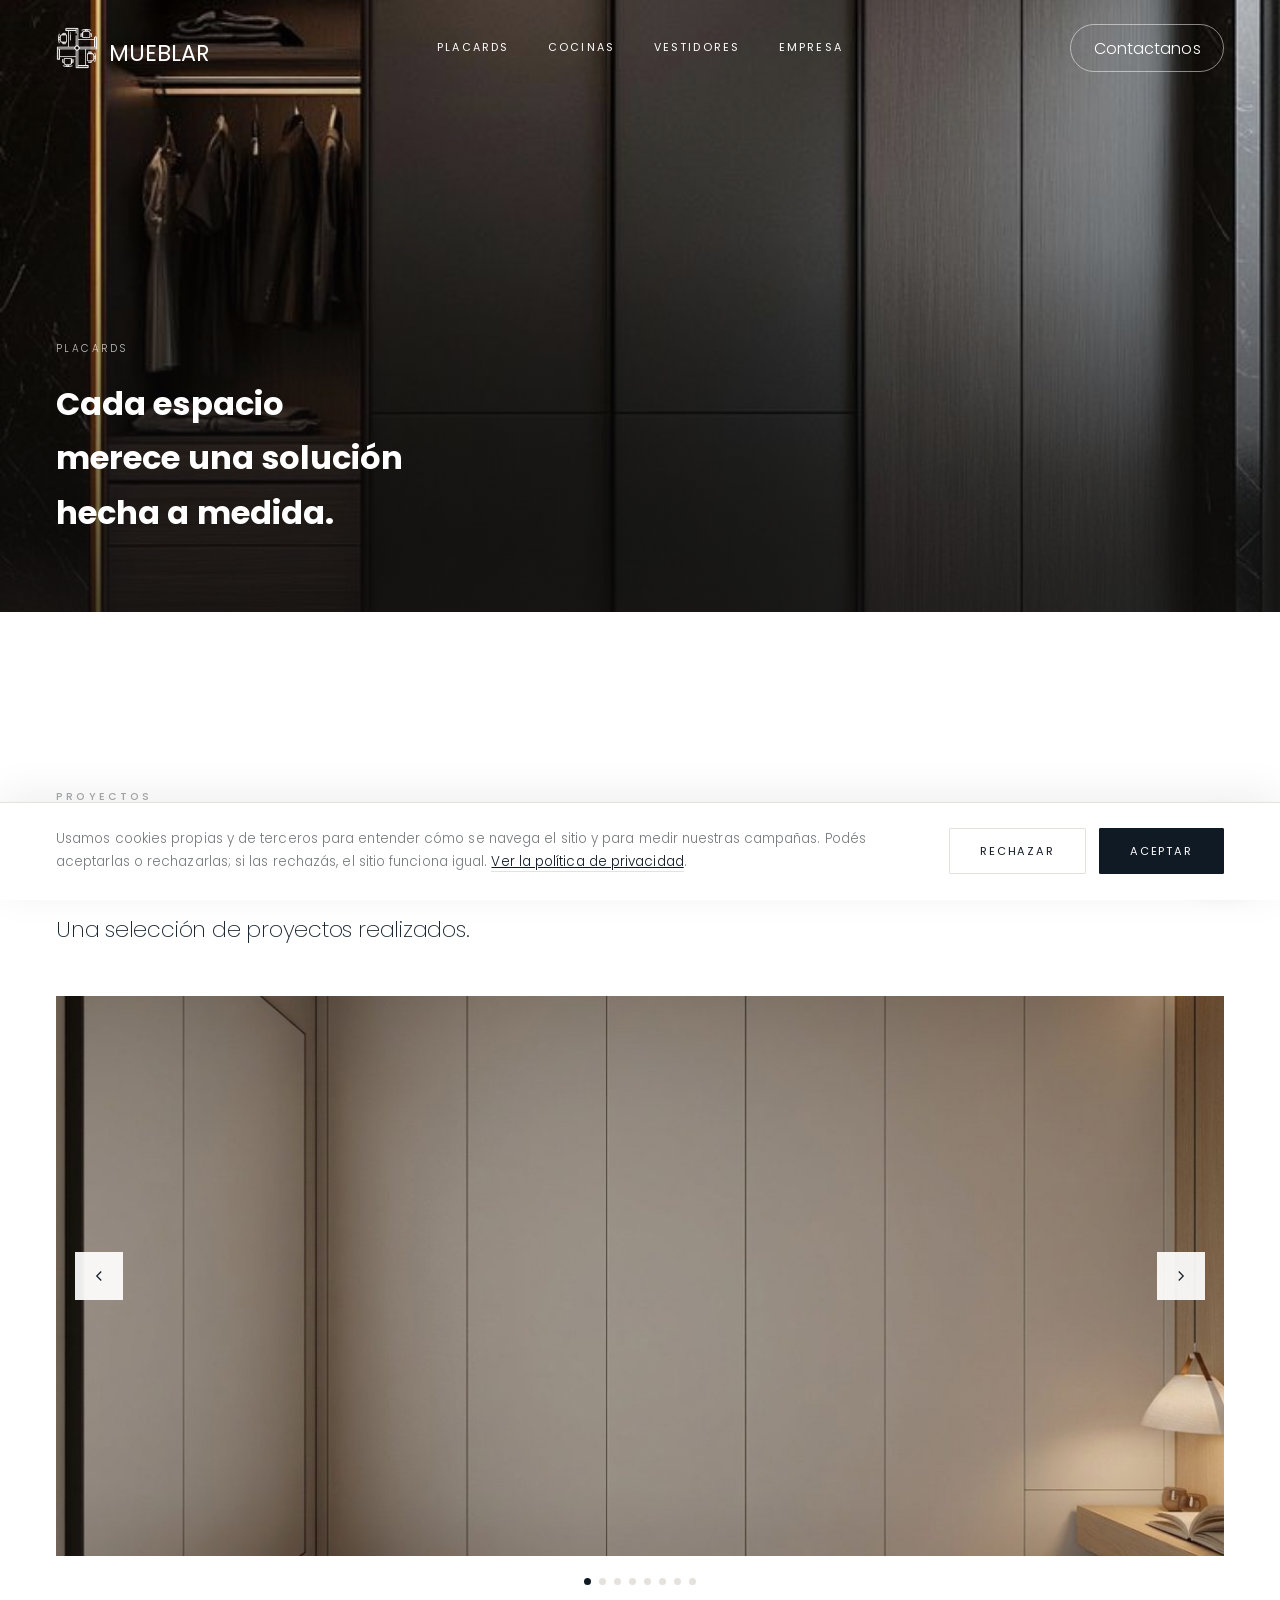
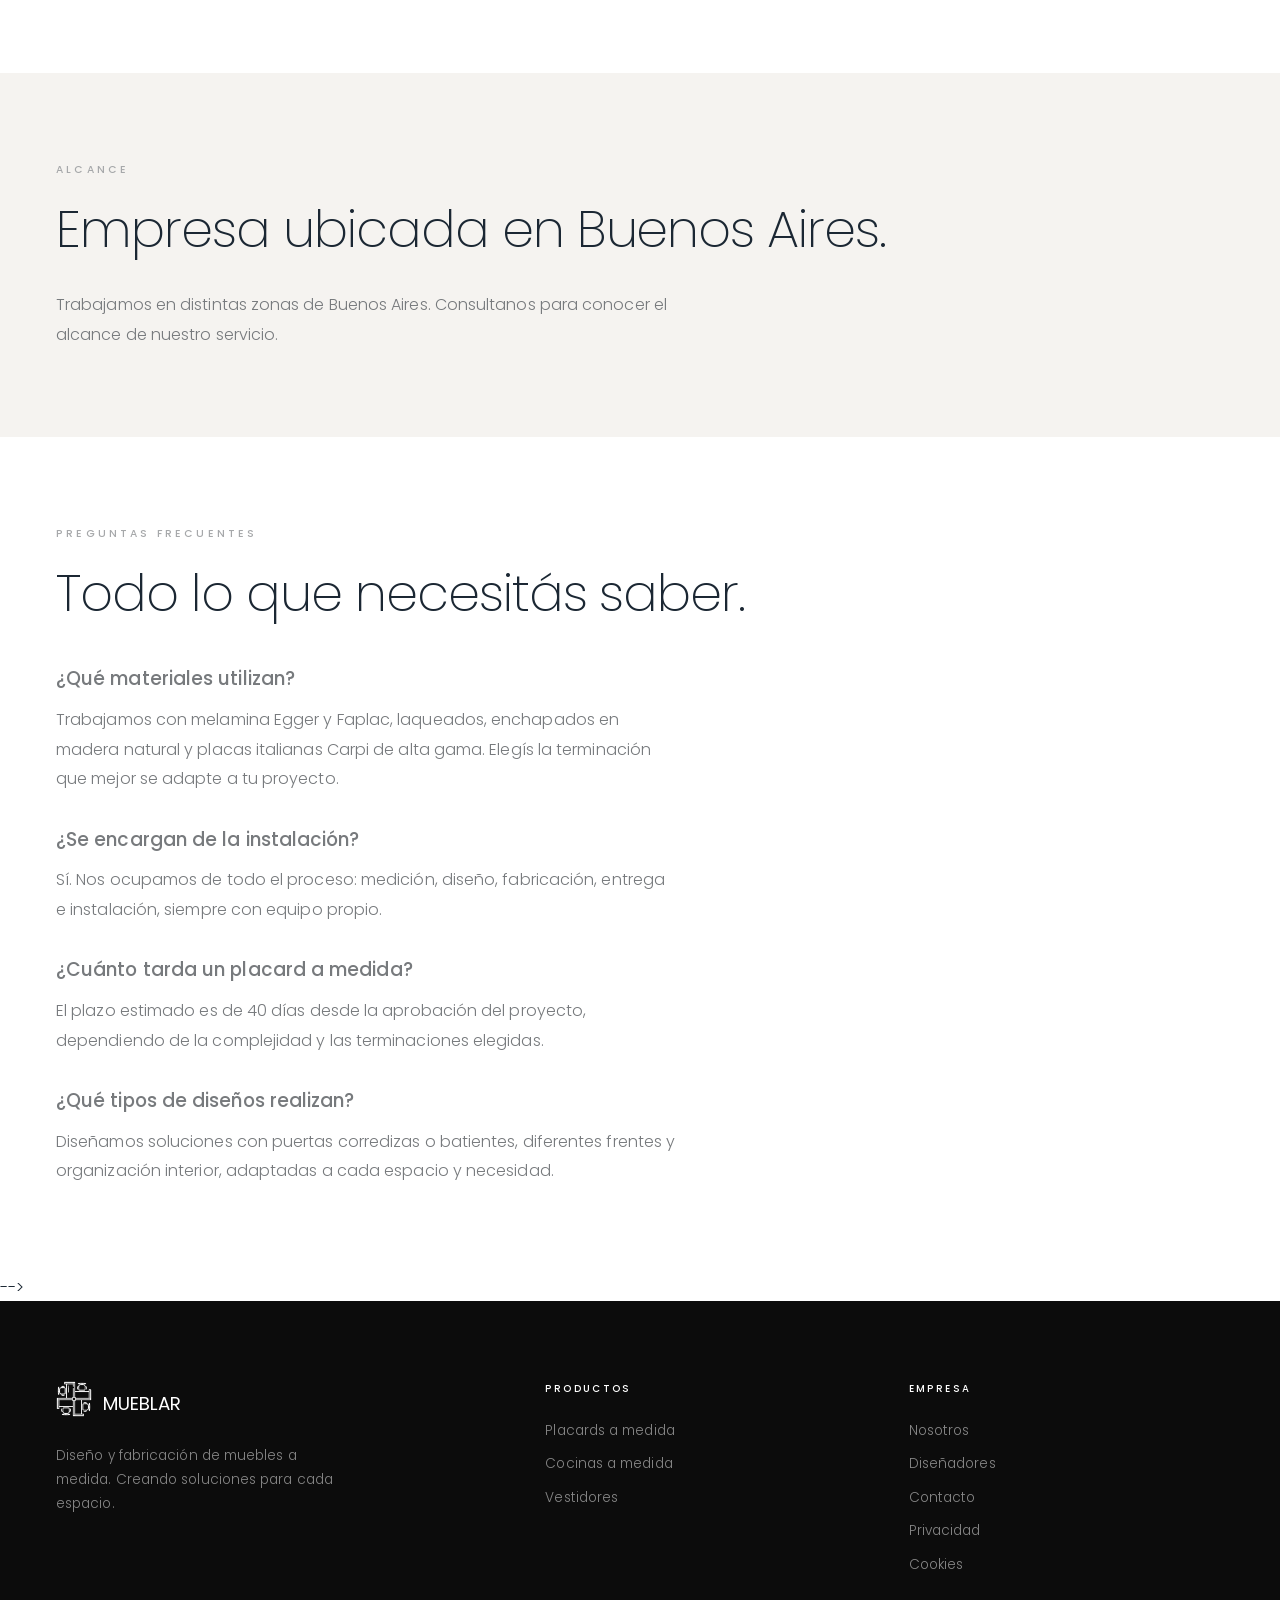
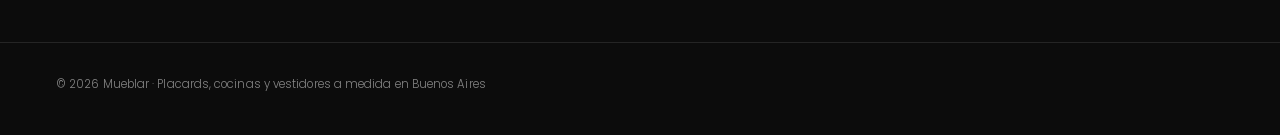
<file: placards-a-medida/index.html>
<!DOCTYPE html>
<html lang="es-AR">
<head>
<meta charset="UTF-8">
<meta name="viewport" content="width=device-width, initial-scale=1.0">

<!-- Consentimiento de cookies — TIENE que ir ANTES de GTM. -->
<script>
  window.dataLayer = window.dataLayer || [];
  function gtag(){dataLayer.push(arguments);}
  gtag('consent', 'default', {
    ad_storage: 'denied',
    ad_user_data: 'denied',
    ad_personalization: 'denied',
    analytics_storage: 'denied',
    functionality_storage: 'granted',
    security_storage: 'granted',
    wait_for_update: 500
  });
</script>

<!-- Google Tag Manager -->
<script>(function(w,d,s,l,i){w[l]=w[l]||[];w[l].push({'gtm.start':
new Date().getTime(),event:'gtm.js'});var f=d.getElementsByTagName(s)[0],
j=d.createElement(s),dl=l!='dataLayer'?'&l='+l:'';j.async=true;j.src=
'https://www.googletagmanager.com/gtm.js?id='+i+dl;f.parentNode.insertBefore(j,f);
})(window,document,'script','dataLayer','GTM-PWKQQHVP');</script>
<!-- End Google Tag Manager -->

<title>Placards a Medida en Buenos Aires | Interiores y Frentes | Suplacard</title>
<!-- Favicon: utiliza el logo de la marca -->
<link rel="icon" type="image/png" href="../isotipo.png">
<meta name="description" content="Placards a medida con interiores optimizados y frentes de diseño. Fábrica propia, 30+ años en Buenos Aires.">
<link rel="canonical" href="https://alfonzomarcos.github.io/tienda_muebles/placards-a-medida/">
<meta name="robots" content="index, follow, max-image-preview:large">
<meta name="geo.region" content="AR-C">
<meta name="geo.placename" content="Buenos Aires">

<meta property="og:type" content="website">
<meta property="og:site_name" content="Suplacard">
<meta property="og:title" content="Placards a Medida en Buenos Aires | Suplacard">
<meta property="og:description" content="Placards a medida con interiores optimizados y frentes de diseño. Fábrica propia, 30+ años.">
<meta property="og:url" content="https://alfonzomarcos.github.io/tienda_muebles/placards-a-medida/">
<meta property="og:locale" content="es_AR">
<meta property="og:image" content="https://alfonzomarcos.github.io/tienda_muebles/img/placard-01.jpg">
<meta property="og:image:width" content="1200">
<meta property="og:image:height" content="800">
<meta property="og:image:alt" content="Placard a medida fabricado por Suplacard">
<meta name="twitter:card" content="summary_large_image">

<script type="application/ld+json">
{
  "@context": "https://schema.org",
  "@type": "Service",
  "name": "Placards a medida",
  "description": "Placards a medida con interiores optimizados y frentes de diseno, fabricados en planta propia en Buenos Aires.",
  "serviceType": "Fabricacion de placards a medida",
  "provider": { "@type": "Organization", "name": "Suplacard", "url": "https://alfonzomarcos.github.io/tienda_muebles/" },
  "areaServed": { "@type": "AdministrativeArea", "name": "Ciudad de Buenos Aires y Gran Buenos Aires" }
}
</script>
<script type="application/ld+json">
{
  "@context": "https://schema.org",
  "@type": "BreadcrumbList",
  "itemListElement": [
    { "@type": "ListItem", "position": 1, "name": "Inicio", "item": "https://alfonzomarcos.github.io/tienda_muebles/" },
    { "@type": "ListItem", "position": 2, "name": "Placards a medida", "item": "https://alfonzomarcos.github.io/tienda_muebles/placards-a-medida/" }
  ]
}
</script>

<link rel="preconnect" href="https://fonts.googleapis.com">
<link rel="preconnect" href="https://fonts.gstatic.com" crossorigin>
<link href="https://fonts.googleapis.com/css2?family=Poppins:wght@200;300;400;500;700&display=swap" rel="stylesheet">
<link rel="preload" as="image" href="../img/hero-placards.jpg" fetchpriority="high">
<link rel="stylesheet" href="../css/styles.css">
<link rel="stylesheet" href="../css/cookies.css">
<link rel="stylesheet" href="../css/carrusel.css">
</head>
<body>
<!-- Google Tag Manager (noscript) -->
<noscript><iframe src="https://www.googletagmanager.com/ns.html?id=GTM-PWKQQHVP"
height="0" width="0" style="display:none;visibility:hidden"></iframe></noscript>
<!-- End Google Tag Manager (noscript) -->

<header id="header">
  <a href="../" class="logo"><img src="../isotipo.png" alt="Suplacard"><span>MUEBLAR</span></a>
  <nav>
    <a href="../placards-a-medida/">Placards</a>
    <a href="../cocinas-a-medida/">Cocinas</a>
    <a href="../vestidores/">Vestidores</a>
    <a href="../empresa/">Empresa</a>
  </nav>
  <a href="https://wa.me/5491100000000?text=Hola%2C%20quisiera%20hacer%20una%20consulta%20sobre%20muebles%20a%20medida." target="_blank" rel="noopener" class="nav-cta">Contactanos</a>
  <button class="menu-toggle" id="menuToggle" aria-label="Menú"><span></span><span></span><span></span></button>
</header>

<div class="mobile-menu-overlay" id="mobileOverlay"></div>
<div class="mobile-menu" id="mobileMenu">
  <a href="../placards-a-medida/">Placards</a>
  <a href="../cocinas-a-medida/">Cocinas</a>
  <a href="../vestidores/">Vestidores</a>
  <a href="../empresa/">Empresa</a>
  <a href="https://wa.me/5491100000000?text=Hola%2C%20quisiera%20hacer%20una%20consulta%20sobre%20muebles%20a%20medida." target="_blank" rel="noopener" class="mm-cta">Pedí tu asesoramiento</a>
</div>


<!-- ============ PAGE HERO ============ -->
<div class="page-hero">
  <div class="page-hero-bg" style="background-image:url('../img/hero-placards.jpg');"></div>
  <div class="page-hero-content">
   <p class="crumb">Placards</p>  
    <h1>Cada espacio<br><b>merece una solución hecha a medida.</b></h1> 
  </div>
</div>

<!-- ============ INTRO ============ -->
<section class="page-section fade-section">
</section>  

<!-- ============ PROYECTOS ============ -->
<section class="page-section fade-section" style="padding-top:0;">
  <p class="eyebrow">Proyectos</p>
  <h2 class="h-section" style="display:inline-block;">Algunos de nuestros trabajos.</h2>
  <p class="lead" style="margin-top:1.6rem;">Una selección de proyectos realizados.</p>

  
  <div class="gal" aria-roledescription="carrusel" aria-label="Placards que ya hicimos.">
    <div class="gal-viewport">
      <div class="gal-track">
        <div class="gal-slide" role="group" aria-roledescription="diapositiva" aria-label="1 de 8">
          <img src="../img/placard-01.jpg"
               width="1200" height="800" loading="eager" decoding="async" alt="Placard a medida con frentes lisos y espejo integrado en dormitorio">
        </div>
        <div class="gal-slide" role="group" aria-roledescription="diapositiva" aria-label="2 de 8">
          <img src="../img/placard-02.jpg"
               width="1200" height="800" loading="lazy" decoding="async" alt="Placard a medida con frentes oscuros e interior iluminado">
        </div>

        <div class="gal-slide" role="group" aria-roledescription="diapositiva" aria-label="3 de 8">
          <img src="../img/placard-03.jpg"
               width="1200" height="800" loading="lazy" decoding="async" alt="Placard a medida con frentes claros, tiradores verticales y luz perimetral">
        </div>
        <div class="gal-slide" role="group" aria-roledescription="diapositiva" aria-label="4 de 8">
          <img src="../img/placard-04.jpg"
               width="1200" height="800" loading="lazy" decoding="async" alt="Placard a medida en madera con tocador y espejo redondo">
        </div>
        <div class="gal-slide" role="group" aria-roledescription="diapositiva" aria-label="5 de 8">
          <img src="../img/placard-05.jpg"
               width="1200" height="800" loading="lazy" decoding="async" alt="Placard a medida con frentes de madera de piso a techo">
        </div>
        <div class="gal-slide" role="group" aria-roledescription="diapositiva" aria-label="6 de 8">
          <img src="../img/placard-06.jpg"
               width="1200" height="800" loading="lazy" decoding="async" alt="Placard a medida con nicho de escritorio integrado en dormitorio">
        </div> -->
        <div class="gal-slide" role="group" aria-roledescription="diapositiva" aria-label="7 de 8">
          <img src="../img/placard-07.jpg"
               width="1200" height="800" loading="lazy" decoding="async" alt="Placard a medida con frentes vidriados e iluminación interior">
        </div>
        <div class="gal-slide" role="group" aria-roledescription="diapositiva" aria-label="8 de 8">
          <img src="../img/placard-08.jpg"
               width="1200" height="800" loading="lazy" decoding="async" alt="Placard a medida con tocador y espejo retroiluminado">
        </div>
      </div>
    </div>
    <button class="gal-nav gal-prev" aria-label="Foto anterior">
      <svg viewBox="0 0 24 24" fill="none" stroke="currentColor" stroke-width="1.6"><path d="m15 18-6-6 6-6"/></svg>
    </button>
    <button class="gal-nav gal-next" aria-label="Foto siguiente">
      <svg viewBox="0 0 24 24" fill="none" stroke="currentColor" stroke-width="1.6"><path d="m9 18 6-6-6-6"/></svg>
    </button>
  </div>
  <div class="gal-dots">
    <button class="gal-dot on" aria-label="Ir a la foto 1"></button>
    <button class="gal-dot" aria-label="Ir a la foto 2"></button>
    <button class="gal-dot" aria-label="Ir a la foto 3"></button>
    <button class="gal-dot" aria-label="Ir a la foto 4"></button>
    <button class="gal-dot" aria-label="Ir a la foto 5"></button>
    <button class="gal-dot" aria-label="Ir a la foto 6"></button>
    <button class="gal-dot" aria-label="Ir a la foto 7"></button>
    <button class="gal-dot" aria-label="Ir a la foto 8"></button>
  </div>
</section>

<section class="page-section fade-section" style="background:var(--paper);max-width:none;">
  <div style="max-width:1300px;margin:0 auto;">
    <p class="eyebrow">Alcance</p>
    <h2 class="h-section" style="display:inline-block;">Empresa ubicada en Buenos Aires.</h2>
    <div class="prose" style="margin-top:2rem;">
      <p> Trabajamos en distintas zonas de Buenos Aires. Consultanos para conocer el alcance de nuestro servicio.   </p>
  </div>
</section>

<section class="page-section fade-section">
  <p class="eyebrow">Preguntas frecuentes</p>
  <h2 class="h-section" style="display:inline-block;">Todo lo que necesitás saber.</h2>
  <div class="prose" style="margin-top:2.5rem;">
    <div style="margin-bottom:1.8rem;"><h3 style="font-weight:500;margin-bottom:0.5rem;">¿Qué materiales utilizan?</h3><p>Trabajamos con melamina Egger y Faplac, laqueados, enchapados en madera natural y placas italianas Carpi de alta gama. Elegís la terminación que mejor se adapte a tu proyecto.</p></div>
    <div style="margin-bottom:1.8rem;"><h3 style="font-weight:500;margin-bottom:0.5rem;">¿Se encargan de la instalación?</h3><p>Sí. Nos ocupamos de todo el proceso: medición, diseño, fabricación, entrega e instalación, siempre con equipo propio.</p></div>
    <div style="margin-bottom:1.8rem;"><h3 style="font-weight:500;margin-bottom:0.5rem;">¿Cuánto tarda un placard a medida?</h3><p>El plazo estimado es de 40 días desde la aprobación del proyecto, dependiendo de la complejidad y las terminaciones elegidas.</p></div>
    <div><h3 style="font-weight:500;margin-bottom:0.5rem;">¿Qué tipos de diseños realizan?</h3><p>Diseñamos soluciones con puertas corredizas o batientes, diferentes frentes y organización interior, adaptadas a cada espacio y necesidad.</p></div>
  </div>
</section>

<script type="application/ld+json">
{
  "@context": "https://schema.org",
  "@type": "FAQPage",
  "mainEntity": [
    {"@type":"Question","name":"¿Qué materiales usan para los placards a medida?","acceptedAnswer":{"@type":"Answer","text":"Fabricamos en melamina Egger y Faplac, laqueado, enchapado en maderas naturales y placas italianas Carpi de alta gama."}},
    {"@type":"Question","name":"¿Hacen la instalación o solo fabrican?","acceptedAnswer":{"@type":"Answer","text":"Hacemos todo con equipo propio: medición a domicilio, diseño, fabricación en planta propia, colocación y entrega."}},
    {"@type":"Question","name":"¿Cuánto tarda un placard a medida?","acceptedAnswer":{"@type":"Answer","text":"El plazo estimado de entrega es de 60 días desde la aprobación del proyecto."}},
    {"@type":"Question","name":"¿Hacen placards con puertas corredizas y batientes?","acceptedAnswer":{"@type":"Answer","text":"Sí. Placards con puertas corredizas o batientes, frentes de diseño y organización interna a medida."}}
  ]
}
</script>

-->

<!-- ══════════ FOOTER ══════════ --> 
<footer>
  <div class="wrap">
    <div class="footer-top">
      <div class="footer-brand">
        <a href="../" class="logo"><img src="../isotipo.png" alt="Suplacard"><span>MUEBLAR</span></a>
        <p class="footer-desc">Diseño y fabricación de muebles a medida. Creando soluciones para cada espacio.</p>
      </div>
      <div class="footer-col">
        <h4>Productos</h4>
        <a href="../placards-a-medida/">Placards a medida</a>
        <a href="../cocinas-a-medida/">Cocinas a medida</a>
        <a href="../vestidores/">Vestidores</a>
      </div>
      <div class="footer-col">
        <h4>Empresa</h4>
        <a href="../empresa/">Nosotros</a>
        <a href="../profesionales/">Diseñadores</a>
        <a href="../contacto/">Contacto</a>
        <a href="../privacidad/">Privacidad</a>
        <a href="#" data-cookies>Cookies</a>
      </div>
    </div>
    <div class="footer-bottom">
      <span>© 2026 Mueblar · Placards, cocinas y vestidores a medida en Buenos Aires</span>
    </div>
  </div>
</footer>

<!-- ══════════ BOTÓN FLOTANTE DE WHATSAPP ══════════ -->
<a class="wa-float"
   href="https://wa.me/5491100000000?text=Hola%2C%20quisiera%20hacer%20una%20consulta%20sobre%20muebles%20a%20medida."
   target="_blank" rel="noopener"
   aria-label="Escribinos por WhatsApp">
  <svg viewBox="0 0 32 32" width="30" height="30" aria-hidden="true" focusable="false">
    <path fill="currentColor" d="M16.04 3C8.86 3 3.03 8.83 3.03 16c0 2.29.6 4.52 1.74 6.49L3 29l6.68-1.74A12.94 12.94 0 0 0 16.04 29C23.21 29 29 23.17 29 16S23.21 3 16.04 3zm0 23.6c-2.03 0-4.02-.55-5.75-1.58l-.41-.24-3.96 1.03 1.05-3.86-.27-.4a10.55 10.55 0 0 1-1.63-5.65c0-5.87 4.8-10.65 10.7-10.65 5.9 0 10.69 4.78 10.69 10.65 0 5.87-4.79 10.7-10.42 10.7zm5.87-7.96c-.32-.16-1.9-.94-2.19-1.04-.29-.11-.5-.16-.71.16-.21.32-.82 1.04-1 1.25-.19.21-.37.24-.69.08-.32-.16-1.35-.5-2.58-1.59-.95-.85-1.6-1.9-1.78-2.22-.19-.32-.02-.49.14-.65.14-.14.32-.37.48-.56.16-.19.21-.32.32-.53.11-.21.05-.4-.03-.56-.08-.16-.71-1.73-.98-2.36-.26-.62-.52-.54-.71-.55h-.6c-.21 0-.56.08-.85.4-.29.32-1.11 1.09-1.11 2.65s1.14 3.08 1.3 3.29c.16.21 2.24 3.45 5.44 4.83.76.33 1.35.53 1.81.68.76.24 1.46.21 2.01.13.61-.09 1.9-.78 2.17-1.53.27-.75.27-1.39.19-1.53-.08-.13-.29-.21-.61-.37z"/>
  </svg>
  <span class="wa-tip"></span>
</a>

<script src="../js/main.js"></script>
<script src="../js/carrusel.js"></script>

<div class="ck" id="ckBanner" role="region" aria-label="Aviso de cookies">
  <div class="ck-inner">
    <div class="ck-texto">
      <p>Usamos cookies propias y de terceros para entender cómo se navega el sitio
         y para medir nuestras campañas. Podés aceptarlas o rechazarlas; si las
         rechazás, el sitio funciona igual.
         <a href="../privacidad/">Ver la política de privacidad</a>.</p>
    </div>
    <div class="ck-btns">
      <button class="ck-btn ck-no" id="ckNo">Rechazar</button>
      <button class="ck-btn ck-si" id="ckSi">Aceptar</button>
    </div>
  </div>
</div>
<script src="../js/cookies.js"></script>
</body>
</html>
</file>
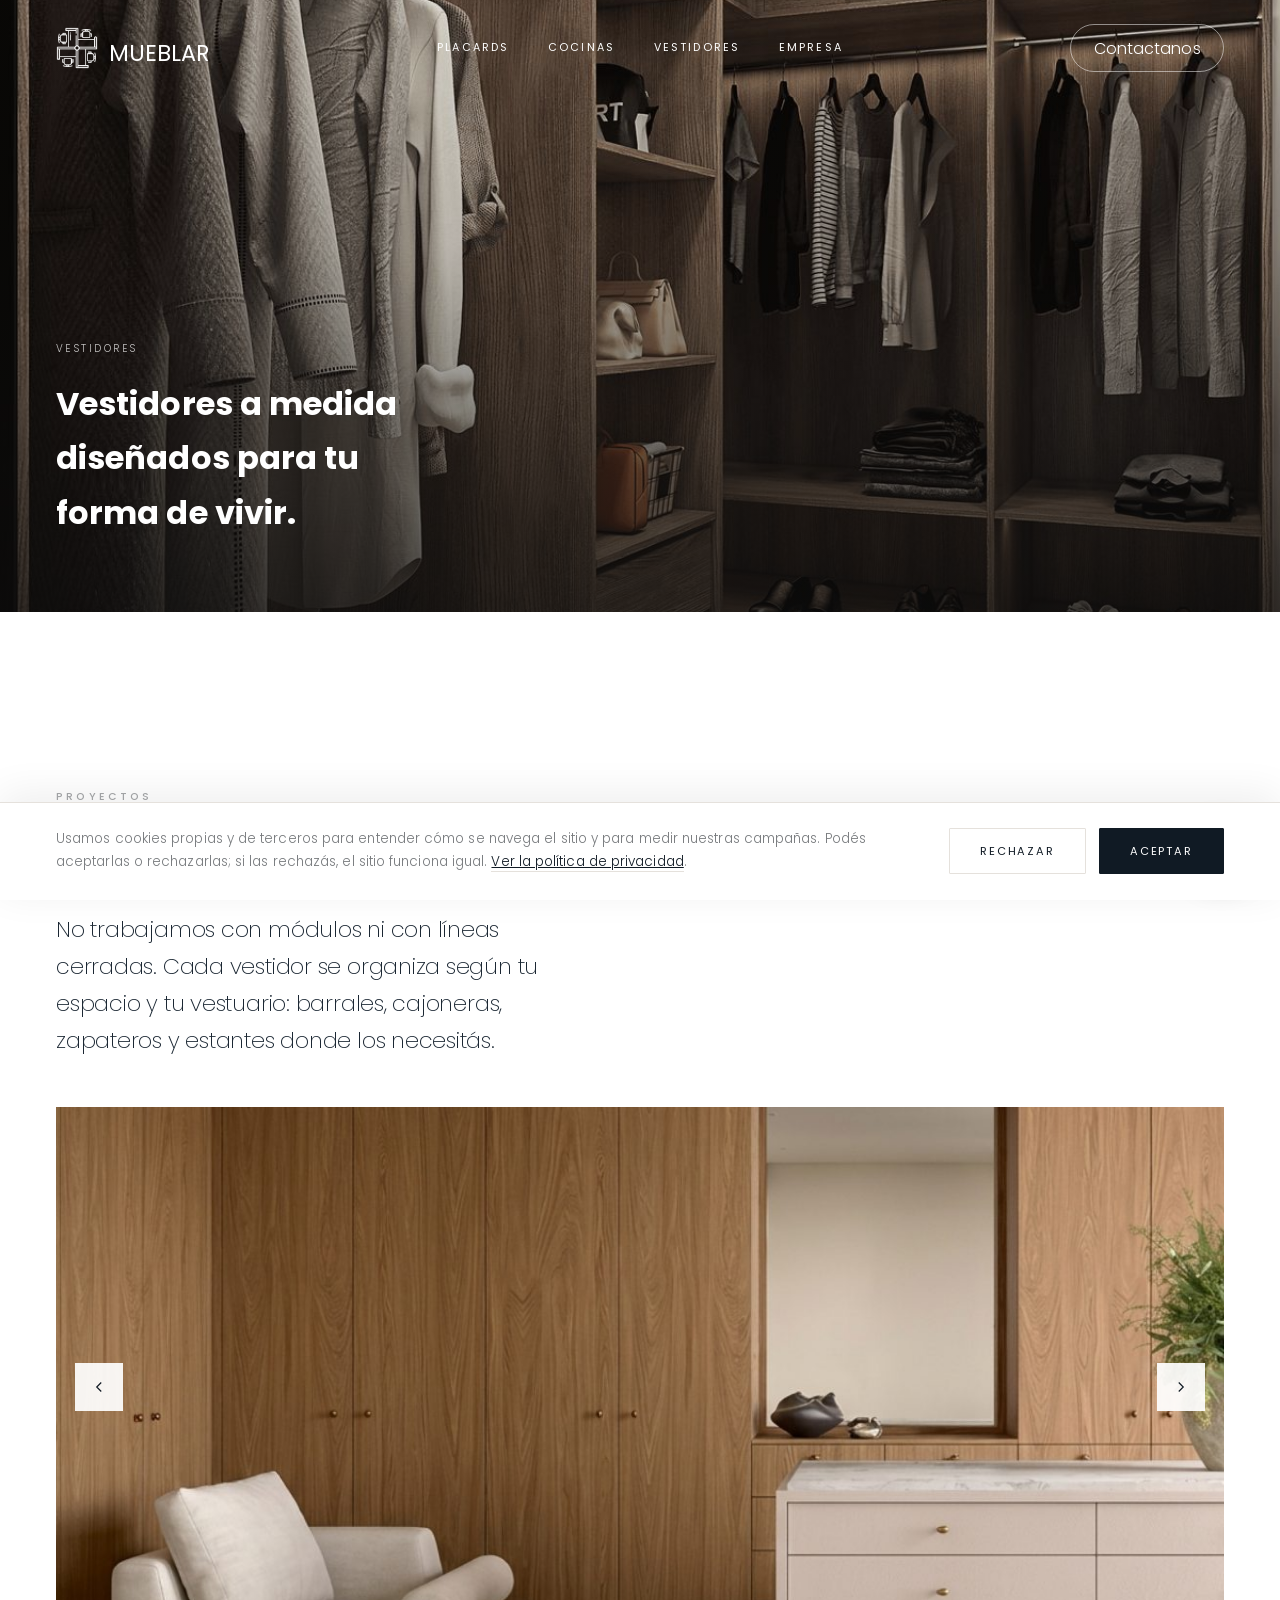
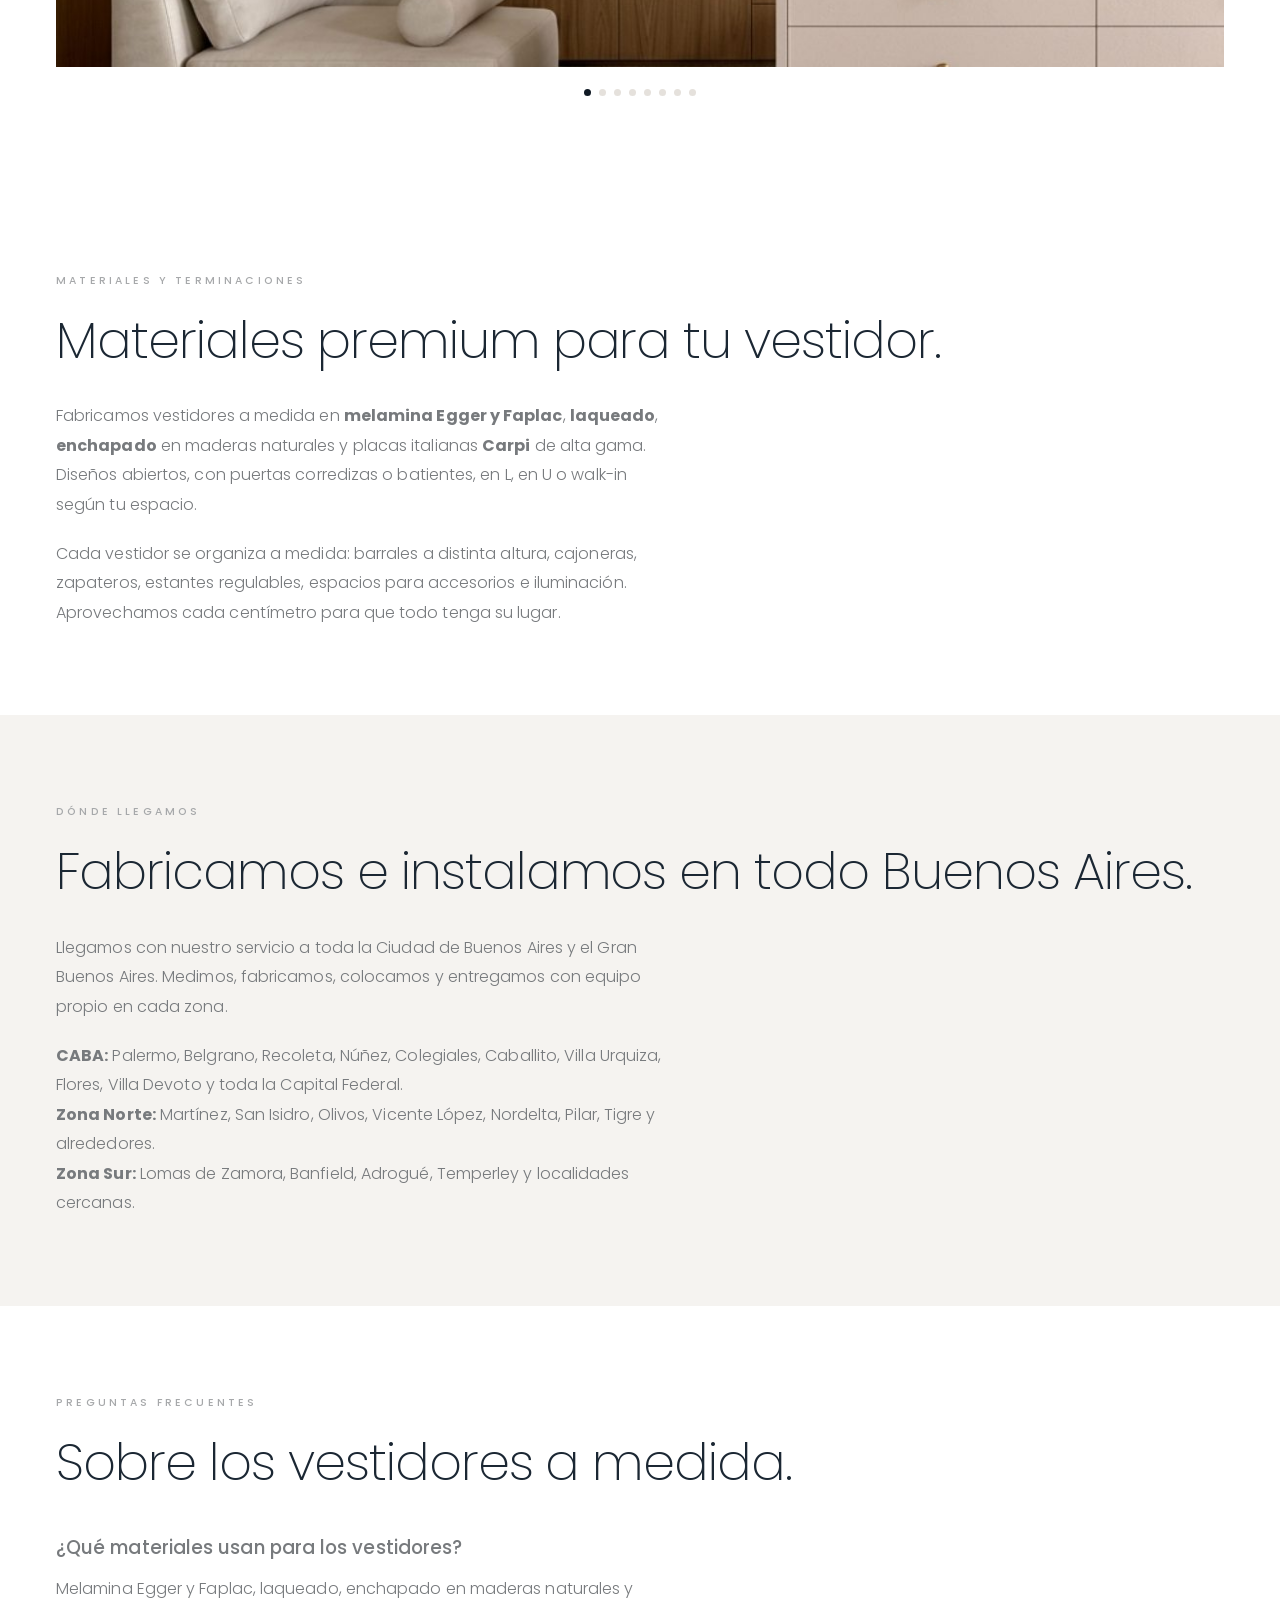
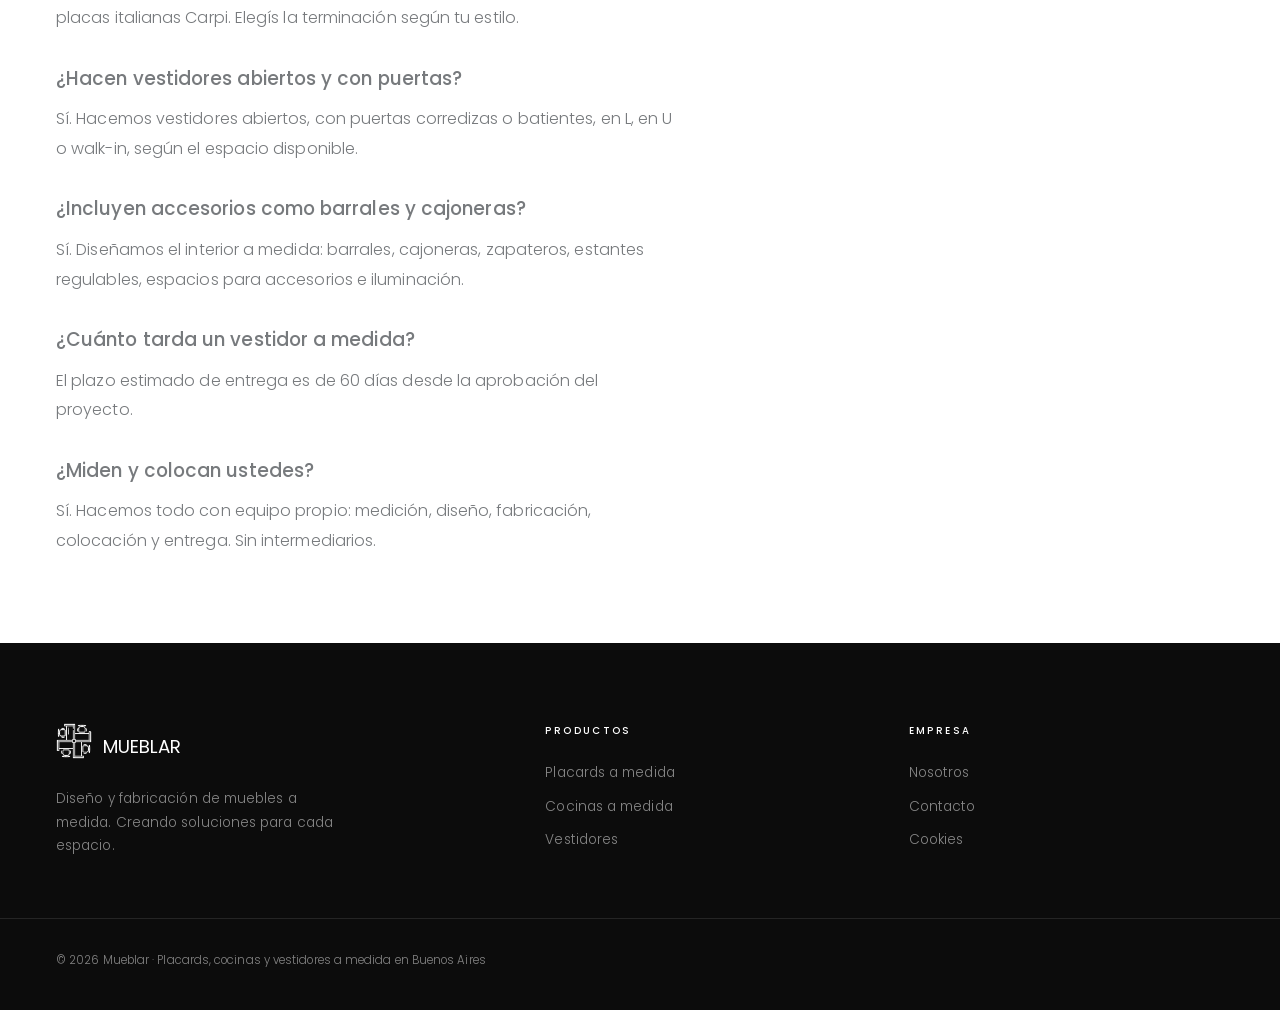
<file: vestidores/index.html>
<!DOCTYPE html>
<html lang="es-AR">
<head>
<meta charset="UTF-8">
<meta name="viewport" content="width=device-width, initial-scale=1.0">

<!-- Consentimiento de cookies — TIENE que ir ANTES de GTM. -->
<script>
  window.dataLayer = window.dataLayer || [];
  function gtag(){dataLayer.push(arguments);}
  gtag('consent', 'default', {
    ad_storage: 'denied',
    ad_user_data: 'denied',
    ad_personalization: 'denied',
    analytics_storage: 'denied',
    functionality_storage: 'granted',
    security_storage: 'granted',
    wait_for_update: 500
  });
</script>

<!-- Google Tag Manager -->
<script>(function(w,d,s,l,i){w[l]=w[l]||[];w[l].push({'gtm.start':
new Date().getTime(),event:'gtm.js'});var f=d.getElementsByTagName(s)[0],
j=d.createElement(s),dl=l!='dataLayer'?'&l='+l:'';j.async=true;j.src=
'https://www.googletagmanager.com/gtm.js?id='+i+dl;f.parentNode.insertBefore(j,f);
})(window,document,'script','dataLayer','GTM-PWKQQHVP');</script>
<!-- End Google Tag Manager -->

<title>Vestidores a Medida en Buenos Aires | Diseño Funcional | Suplacard</title>
<!-- Favicon: utiliza el logo de la marca -->
<link rel="icon" type="image/png" href="../isotipo.png">

<meta name="description" content="Vestidores a medida con interiores inteligentes y terminaciones premium. Diseño funcional y elegante, fabricado en nuestra planta. Asesoramiento sin cargo en Buenos Aires.">
<link rel="canonical" href="https://alfonzomarcos.github.io/tienda_muebles/vestidores/">
<meta name="robots" content="index, follow, max-image-preview:large">
<meta name="geo.region" content="AR-C">
<meta name="geo.placename" content="Buenos Aires">
<meta property="og:type" content="website">
<meta property="og:site_name" content="Suplacard">
<meta property="og:title" content="Vestidores a Medida en Buenos Aires | Suplacard">
<meta property="og:description" content="Vestidores a medida con interiores inteligentes. Fábrica propia, 30+ años.">
<meta property="og:url" content="https://alfonzomarcos.github.io/tienda_muebles/vestidores/">
<meta property="og:locale" content="es_AR">
<meta property="og:image" content="https://alfonzomarcos.github.io/tienda_muebles/img/og-vestidores.jpg">
<meta property="og:image:width" content="1200">
<meta property="og:image:height" content="630">
<meta property="og:image:alt" content="Vestidor a medida fabricado por Suplacard">
<meta name="twitter:card" content="summary_large_image">
<script type="application/ld+json">
{ "@context": "https://schema.org", "@type": "Service", "name": "Vestidores a medida", "description": "Vestidores a medida con interiores inteligentes, fabricados en planta propia en Buenos Aires.", "serviceType": "Fabricacion de vestidores a medida", "provider": { "@type": "Organization", "name": "Suplacard", "url": "https://alfonzomarcos.github.io/tienda_muebles/" }, "areaServed": { "@type": "AdministrativeArea", "name": "Ciudad de Buenos Aires y Gran Buenos Aires" } }
</script>
<script type="application/ld+json">
{ "@context": "https://schema.org", "@type": "BreadcrumbList", "itemListElement": [ { "@type": "ListItem", "position": 1, "name": "Inicio", "item": "https://alfonzomarcos.github.io/tienda_muebles/" }, { "@type": "ListItem", "position": 2, "name": "Vestidores", "item": "https://alfonzomarcos.github.io/tienda_muebles/vestidores/" } ] }
</script>
<link rel="preconnect" href="https://fonts.googleapis.com">
<link rel="preconnect" href="https://fonts.gstatic.com" crossorigin>
<link href="https://fonts.googleapis.com/css2?family=Poppins:wght@200;300;400;500;700&display=swap" rel="stylesheet">
<link rel="preload" as="image" href="../img/hero-vestidores.jpg" fetchpriority="high">
<link rel="stylesheet" href="../css/styles.css">
<link rel="stylesheet" href="../css/cookies.css">
<link rel="stylesheet" href="../css/carrusel.css">
</head>
<body>
<!-- Google Tag Manager (noscript) -->
<noscript><iframe src="https://www.googletagmanager.com/ns.html?id=GTM-PWKQQHVP"
height="0" width="0" style="display:none;visibility:hidden"></iframe></noscript>
<!-- End Google Tag Manager (noscript) -->

<header id="header">
  <a href="../" class="logo"><img src="../isotipo.png" alt="Suplacard"><span>MUEBLAR</span></a>
  <nav>
    <a href="../placards-a-medida/">Placards</a>
    <a href="../cocinas-a-medida/">Cocinas</a>
    <a href="../vestidores/">Vestidores</a>
    <a href="../empresa/">Empresa</a>
  </nav>
  <a href="https://wa.me/5491100000000?text=Hola%2C%20quisiera%20hacer%20una%20consulta%20sobre%20muebles%20a%20medida." target="_blank" rel="noopener" class="nav-cta">Contactanos</a>
  <button class="menu-toggle" id="menuToggle" aria-label="Menú"><span></span><span></span><span></span></button>
</header>

<div class="mobile-menu-overlay" id="mobileOverlay"></div>
<div class="mobile-menu" id="mobileMenu">
  <a href="../placards-a-medida/">Placards</a>
  <a href="../cocinas-a-medida/">Cocinas</a>
  <a href="../vestidores/">Vestidores</a>
  <a href="../empresa/">Empresa</a>
  <a href="https://wa.me/5491100000000?text=Hola%2C%20quisiera%20hacer%20una%20consulta%20sobre%20muebles%20a%20medida." target="_blank" rel="noopener" class="mm-cta">Pedí tu asesoramiento</a>
</div>

<div class="page-hero">
  <div class="page-hero-bg" style="background-image:url('../img/hero-vestidores.jpg');"></div>
  <div class="page-hero-content">
    <p class="crumb">Vestidores</p>
    <h1>Vestidores a medida<br><b>diseñados para tu forma de vivir.</b></h1>
  </div>
</div>

<section class="page-section fade-section">
</section> 

<section class="page-section fade-section" style="padding-top:0;">
  <p class="eyebrow">Proyectos</p>
  <h2 class="h-section" style="display:inline-block;">Vestidores que ya hicimos.</h2>
  <p class="lead" style="margin-top:1.6rem;">No trabajamos con módulos ni con líneas cerradas. Cada vestidor se organiza según tu espacio y tu vestuario: barrales, cajoneras, zapateros y estantes donde los necesitás.</p>

  <div class="gal" aria-roledescription="carrusel" aria-label="Vestidores que ya hicimos.">
    <div class="gal-viewport">
      <div class="gal-track">
        <div class="gal-slide" role="group" aria-roledescription="diapositiva" aria-label="1 de 8">
          <img src="../img/vestidor-01.jpg"
               width="1200" height="800" loading="eager" alt="Vestidor a medida con frentes de roble y espejo integrado">
        </div>
        <div class="gal-slide" role="group" aria-roledescription="diapositiva" aria-label="2 de 8">
          <img src="../img/vestidor-02.jpg"
               width="1200" height="800" loading="lazy" alt="Vestidor walk-in con iluminación LED integrada, abierto al dormitorio">
        </div>
        <div class="gal-slide" role="group" aria-roledescription="diapositiva" aria-label="3 de 8">
          <img src="../img/vestidor-03.jpg"
               width="1200" height="800" loading="lazy" alt="Vestidor a medida en roble con estantes, zapatero y barrales">
        </div>
        <div class="gal-slide" role="group" aria-roledescription="diapositiva" aria-label="4 de 8">
          <img src="../img/vestidor-04.jpg"
               width="1200" height="800" loading="lazy" alt="Vestidor con isla central y frentes enchapados en roble">
        </div>
        <div class="gal-slide" role="group" aria-roledescription="diapositiva" aria-label="5 de 8">
          <img src="../img/vestidor-05.jpg"
               width="1200" height="800" loading="lazy" alt="Vestidor a medida con frentes oscuros e isla de cajones">
        </div>
        <div class="gal-slide" role="group" aria-roledescription="diapositiva" aria-label="6 de 8">
          <img src="../img/vestidor-06.jpg"
               width="1200" height="800" loading="lazy" alt="Vestidor a medida con frentes claros y tiradores verticales">
        </div>
        <div class="gal-slide" role="group" aria-roledescription="diapositiva" aria-label="7 de 8">
          <img src="../img/vestidor-07.jpg"
               width="1200" height="800" loading="lazy" alt="Vestidor con isla central, espejo de piso y luz perimetral">
        </div>
        <div class="gal-slide" role="group" aria-roledescription="diapositiva" aria-label="8 de 8">
          <img src="../img/vestidor-08.jpg"
               width="1200" height="800" loading="lazy" alt="Vestidor a medida con vitrina iluminada y frentes oscuros">
        </div>
      </div>
    </div>
    <button class="gal-nav gal-prev" aria-label="Foto anterior">
      <svg viewBox="0 0 24 24" fill="none" stroke="currentColor" stroke-width="1.6"><path d="m15 18-6-6 6-6"/></svg>
    </button>
    <button class="gal-nav gal-next" aria-label="Foto siguiente">
      <svg viewBox="0 0 24 24" fill="none" stroke="currentColor" stroke-width="1.6"><path d="m9 18 6-6-6-6"/></svg>
    </button>
  </div>
  <div class="gal-dots">
    <button class="gal-dot on" aria-label="Ir a la foto 1"></button>
    <button class="gal-dot" aria-label="Ir a la foto 2"></button>
    <button class="gal-dot" aria-label="Ir a la foto 3"></button>
    <button class="gal-dot" aria-label="Ir a la foto 4"></button>
    <button class="gal-dot" aria-label="Ir a la foto 5"></button>
    <button class="gal-dot" aria-label="Ir a la foto 6"></button>
    <button class="gal-dot" aria-label="Ir a la foto 7"></button>
    <button class="gal-dot" aria-label="Ir a la foto 8"></button>
  </div>
</section>

<section class="page-section fade-section">
  <p class="eyebrow">Materiales y terminaciones</p>
  <h2 class="h-section" style="display:inline-block;">Materiales premium para tu vestidor.</h2>
  <div class="prose" style="margin-top:2rem;">
    <p>Fabricamos vestidores a medida en <b>melamina Egger y Faplac</b>, <b>laqueado</b>, <b>enchapado</b> en maderas naturales y placas italianas <b>Carpi</b> de alta gama. Diseños abiertos, con puertas corredizas o batientes, en L, en U o walk-in según tu espacio.</p>
    <p>Cada vestidor se organiza a medida: barrales a distinta altura, cajoneras, zapateros, estantes regulables, espacios para accesorios e iluminación. Aprovechamos cada centímetro para que todo tenga su lugar.</p>
  </div>
</section>

<section class="page-section fade-section" style="background:var(--paper);max-width:none;">
  <div style="max-width:1300px;margin:0 auto;">
    <p class="eyebrow">Dónde llegamos</p>
    <h2 class="h-section" style="display:inline-block;">Fabricamos e instalamos en todo Buenos Aires.</h2>
    <div class="prose" style="margin-top:2rem;">
      <p>Llegamos con nuestro servicio a toda la Ciudad de Buenos Aires y el Gran Buenos Aires. Medimos, fabricamos, colocamos y entregamos con equipo propio en cada zona.</p>
      <p><b>CABA:</b> Palermo, Belgrano, Recoleta, Núñez, Colegiales, Caballito, Villa Urquiza, Flores, Villa Devoto y toda la Capital Federal.<br>
      <b>Zona Norte:</b> Martínez, San Isidro, Olivos, Vicente López, Nordelta, Pilar, Tigre y alrededores.<br>
      <b>Zona Sur:</b> Lomas de Zamora, Banfield, Adrogué, Temperley y localidades cercanas.</p>
    </div>
  </div>
</section>

<section class="page-section fade-section">
  <p class="eyebrow">Preguntas frecuentes</p>
  <h2 class="h-section" style="display:inline-block;">Sobre los vestidores a medida.</h2>
  <div class="prose" style="margin-top:2.5rem;">
    <div style="margin-bottom:1.8rem;"><h3 style="font-weight:500;margin-bottom:0.5rem;">¿Qué materiales usan para los vestidores?</h3><p>Melamina Egger y Faplac, laqueado, enchapado en maderas naturales y placas italianas Carpi. Elegís la terminación según tu estilo.</p></div>
    <div style="margin-bottom:1.8rem;"><h3 style="font-weight:500;margin-bottom:0.5rem;">¿Hacen vestidores abiertos y con puertas?</h3><p>Sí. Hacemos vestidores abiertos, con puertas corredizas o batientes, en L, en U o walk-in, según el espacio disponible.</p></div>
    <div style="margin-bottom:1.8rem;"><h3 style="font-weight:500;margin-bottom:0.5rem;">¿Incluyen accesorios como barrales y cajoneras?</h3><p>Sí. Diseñamos el interior a medida: barrales, cajoneras, zapateros, estantes regulables, espacios para accesorios e iluminación.</p></div>
    <div style="margin-bottom:1.8rem;"><h3 style="font-weight:500;margin-bottom:0.5rem;">¿Cuánto tarda un vestidor a medida?</h3><p>El plazo estimado de entrega es de 60 días desde la aprobación del proyecto.</p></div>
    <div><h3 style="font-weight:500;margin-bottom:0.5rem;">¿Miden y colocan ustedes?</h3><p>Sí. Hacemos todo con equipo propio: medición, diseño, fabricación, colocación y entrega. Sin intermediarios.</p></div>
  </div>
</section>

<script type="application/ld+json">
{
  "@context": "https://schema.org",
  "@type": "FAQPage",
  "mainEntity": [
    {"@type":"Question","name":"¿Qué materiales usan para los vestidores?","acceptedAnswer":{"@type":"Answer","text":"Melamina Egger y Faplac, laqueado, enchapado en maderas naturales y placas italianas Carpi."}},
    {"@type":"Question","name":"¿Hacen vestidores abiertos y con puertas?","acceptedAnswer":{"@type":"Answer","text":"Sí. Vestidores abiertos, con puertas corredizas o batientes, en L, en U o walk-in según el espacio."}},
    {"@type":"Question","name":"¿Incluyen accesorios como barrales y cajoneras?","acceptedAnswer":{"@type":"Answer","text":"Sí. Diseñamos el interior a medida: barrales, cajoneras, zapateros, estantes regulables e iluminación."}},
    {"@type":"Question","name":"¿Cuánto tarda un vestidor a medida?","acceptedAnswer":{"@type":"Answer","text":"El plazo estimado de entrega es de 60 días desde la aprobación del proyecto."}},
    {"@type":"Question","name":"¿Miden y colocan ustedes?","acceptedAnswer":{"@type":"Answer","text":"Sí. Hacemos todo con equipo propio: medición, diseño, fabricación, colocación y entrega."}}
  ]
}
</script>

<!-- ══════════ FOOTER ══════════ -->
<footer>
  <div class="wrap">
    <div class="footer-top">
      <div class="footer-brand">
        <a href="../" class="logo"><img src="../isotipo.png" alt="Suplacard"><span>MUEBLAR</span></a>
        <p class="footer-desc">Diseño y fabricación de muebles a medida. Creando soluciones para cada espacio.</p>
      </div>
      <div class="footer-col">
        <h4>Productos</h4>
        <a href="../placards-a-medida/">Placards a medida</a>
        <a href="../cocinas-a-medida/">Cocinas a medida</a>
        <a href="../vestidores/">Vestidores</a>
      </div>
      <div class="footer-col">
        <h4>Empresa</h4>
        <a href="../empresa/">Nosotros</a>
        <a href="../contacto/">Contacto</a>
        <a href="#" data-cookies>Cookies</a>
      </div>
    </div>
    <div class="footer-bottom">
      <span>© 2026 Mueblar · Placards, cocinas y vestidores a medida en Buenos Aires</span>
    </div>
  </div>
</footer>

<!-- ══════════ BOTÓN FLOTANTE DE WHATSAPP ══════════ -->
<a class="wa-float"
   href="https://wa.me/5491100000000?text=Hola%2C%20quisiera%20hacer%20una%20consulta%20sobre%20muebles%20a%20medida."
   target="_blank" rel="noopener"
   aria-label="Escribinos por WhatsApp">
  <svg viewBox="0 0 32 32" width="30" height="30" aria-hidden="true" focusable="false">
    <path fill="currentColor" d="M16.04 3C8.86 3 3.03 8.83 3.03 16c0 2.29.6 4.52 1.74 6.49L3 29l6.68-1.74A12.94 12.94 0 0 0 16.04 29C23.21 29 29 23.17 29 16S23.21 3 16.04 3zm0 23.6c-2.03 0-4.02-.55-5.75-1.58l-.41-.24-3.96 1.03 1.05-3.86-.27-.4a10.55 10.55 0 0 1-1.63-5.65c0-5.87 4.8-10.65 10.7-10.65 5.9 0 10.69 4.78 10.69 10.65 0 5.87-4.79 10.7-10.42 10.7zm5.87-7.96c-.32-.16-1.9-.94-2.19-1.04-.29-.11-.5-.16-.71.16-.21.32-.82 1.04-1 1.25-.19.21-.37.24-.69.08-.32-.16-1.35-.5-2.58-1.59-.95-.85-1.6-1.9-1.78-2.22-.19-.32-.02-.49.14-.65.14-.14.32-.37.48-.56.16-.19.21-.32.32-.53.11-.21.05-.4-.03-.56-.08-.16-.71-1.73-.98-2.36-.26-.62-.52-.54-.71-.55h-.6c-.21 0-.56.08-.85.4-.29.32-1.11 1.09-1.11 2.65s1.14 3.08 1.3 3.29c.16.21 2.24 3.45 5.44 4.83.76.33 1.35.53 1.81.68.76.24 1.46.21 2.01.13.61-.09 1.9-.78 2.17-1.53.27-.75.27-1.39.19-1.53-.08-.13-.29-.21-.61-.37z"/>
  </svg>
  <span class="wa-tip"></span>
</a>

<script src="../js/main.js"></script>
<script src="../js/carrusel.js"></script>

<div class="ck" id="ckBanner" role="region" aria-label="Aviso de cookies">
  <div class="ck-inner">
    <div class="ck-texto">
      <p>Usamos cookies propias y de terceros para entender cómo se navega el sitio
         y para medir nuestras campañas. Podés aceptarlas o rechazarlas; si las
         rechazás, el sitio funciona igual.
         <a href="../privacidad/">Ver la política de privacidad</a>.</p>
    </div>
    <div class="ck-btns">
      <button class="ck-btn ck-no" id="ckNo">Rechazar</button>
      <button class="ck-btn ck-si" id="ckSi">Aceptar</button>
    </div>
  </div>
</div>
<script src="../js/cookies.js"></script>
</body>
</html>
</file>
<file: css/styles.css>
/* ═══════════════════════════════════════════════════════════
   SUPLACARD — SISTEMA VISUAL

   Mezcla deliberada de dos referencias:
   · Reform  → luz, aire, ritmo editorial, foto a color
   · Vipp    → contención, índices numéricos, bloques oscuros

   Decisión de fondo: las fotos van A COLOR. La versión anterior
   forzaba escala de grises y solo mostraba color en hover. En
   muebles a medida el material ES el producto: esconder la veta
   del enchapado o el brillo del laqueado juega en contra.
   ═══════════════════════════════════════════════════════════ */

:root {
  --white:  #FFFFFF;
  /* Blanco roto: el blanco puro en pantallas grandes cansa la vista
     y aplana las fotos. Reform usa un tono así. */
  --paper:  #F5F3F0;
  --sand:   #EBE7E2;
  --black:  #101A24;
  --ink:    #1B2733;
  --line:   #E5E1DC;
  --muted:  #777A7D;
  --faint:  #A6A8AA;

  --whatsapp: #25D366;

  --ease:   cubic-bezier(0.22, 1, 0.36, 1);
  --gutter: 3.5rem;
  --max:    1440px;
}

* { margin: 0; padding: 0; box-sizing: border-box; }
html { scroll-behavior: smooth; }
body {
  font-family: 'Poppins', system-ui, sans-serif;
  font-weight: 300;
  color: var(--ink);
  background: var(--white);
  line-height: 1.7;
  -webkit-font-smoothing: antialiased;
  letter-spacing: 0.005em;
}
img { max-width: 100%; display: block; }
a { color: inherit; }

/* Sangrías: un solo lugar donde se define el ancho de la caja */
.wrap      { max-width: var(--max); margin: 0 auto; padding: 0 var(--gutter); }
.wrap-slim { max-width: 1080px;     margin: 0 auto; padding: 0 var(--gutter); }

/* ─────────── TIPOGRAFÍA ───────────
   Contraste fuerte entre título y cuerpo. Los títulos van en peso 200
   a tamaño grande: es lo que da la sensación editorial. El peso 700
   se reserva para la palabra que carga el sentido. */

.eyebrow {
  font-size: 0.66rem;
  letter-spacing: 0.3em;
  text-transform: uppercase;
  color: var(--faint);
  font-weight: 500;
  display: flex;
  align-items: center;
  gap: 0.9rem;
}
.eyebrow::before {
  content: '';
  width: 26px; height: 1px;
  background: currentColor;
  flex: none;
}
.eyebrow.centered { justify-content: center; }

.h-display {
  font-weight: 200;
  font-size: clamp(2.4rem, 6vw, 4.6rem);
  line-height: 1.06;
  letter-spacing: -0.025em;
}
.h-section {
  font-weight: 200;
  font-size: clamp(1.9rem, 4vw, 3.2rem);
  line-height: 1.14;
  letter-spacing: -0.02em;
}
.h-display b, .h-section b { font-weight: 700; }

.body-text { color: var(--muted); font-size: 1rem; max-width: 46ch; line-height: 1.85; }
.body-text p + p { margin-top: 1.2rem; }

.text-link {
  display: inline-flex; align-items: center; gap: 0.6rem;
  font-size: 0.7rem; letter-spacing: 0.18em; text-transform: uppercase;
  text-decoration: none; color: var(--black); font-weight: 500;
  padding-bottom: 4px; position: relative;
}
.text-link::after {
  content: ''; position: absolute; left: 0; bottom: 0;
  width: 100%; height: 1px; background: currentColor;
  transform-origin: right; transition: transform 0.5s var(--ease);
}
.text-link:hover::after { transform: scaleX(0); transform-origin: left; }

.btn {
  display: inline-block; background: var(--black); color: var(--white);
  text-decoration: none; padding: 1.15rem 3rem;
  font-size: 0.72rem; letter-spacing: 0.2em; text-transform: uppercase;
  font-weight: 500; border-radius: 999px;
  transition: background 0.4s var(--ease);
}
.btn:hover { background: #333; }
.btn-ghost {
  display: inline-block; border: 1px solid currentColor; color: inherit;
  text-decoration: none; padding: 1.05rem 2.6rem;
  font-size: 0.7rem; letter-spacing: 0.2em; text-transform: uppercase;
  font-weight: 400; border-radius: 1px;
  transition: background 0.4s var(--ease), color 0.4s var(--ease);
}
.btn-ghost:hover { background: var(--white); color: var(--black); }

/* ─────────── HEADER ─────────── */
header {
  position: fixed; top: 0; left: 0; right: 0; z-index: 100;
  /* Grid de 3 columnas iguales a los costados (1fr) y una central que
     se ajusta a su contenido (auto): eso centra el nav de verdad en
     vez de solo empujarlo con espacio libre, y deja el logo y el botón
     de menú anclados cada uno a su costado. Las columnas se asignan
     de forma explícita (grid-column en cada hijo) para que, si el nav
     se oculta en mobile, el botón de hamburguesa no se corra de lugar. */
  display: grid; grid-template-columns: 1fr auto 1fr; align-items: center;
  column-gap: 1.5rem;
  padding: 1.5rem var(--gutter);
  background: transparent;
  transition: padding 0.5s var(--ease), background 0.5s var(--ease), box-shadow 0.5s var(--ease);
}
header.scrolled {
  padding: 0.9rem var(--gutter);
  background: rgba(255,255,255,0.97);
  backdrop-filter: saturate(180%) blur(12px);
  box-shadow: 0 1px 0 var(--line);
}
.logo {
  display: inline-flex; align-items: center; gap: 0.7rem; text-decoration: none;
  grid-column: 1; justify-self: start;
}
/* Slot del logo: cualquier imagen que se ponga acá se limita a esta
   altura y ancho máximos y se escala manteniendo su proporción
   (object-fit: contain), así nunca se deforma ni agranda el header,
   sea cual sea el tamaño o la forma del archivo que se use. Como el
   límite es un máximo (no un tamaño fijo), un logo más chico se ve a
   su tamaño real y uno más grande se achica para entrar en el espacio,
   sin necesidad de tocar este CSS de nuevo. */
.logo img {
  max-height: 42px; max-width: 160px; width: auto; height: auto;
  object-fit: contain; object-position: left center;
  filter: brightness(0) invert(1); transition: filter 0.5s ease;
}
.logo span {
  font-weight: 400; font-size: 1.4rem; letter-spacing: 0;
  color: var(--white); transition: color 0.5s ease; position: relative; top: 5px;
}
header.scrolled .logo img { filter: none; }
header.scrolled .logo span { color: var(--black); }

nav { display: flex; gap: 2.4rem; align-items: center; grid-column: 2; justify-self: center; }
nav a {
  text-decoration: none; color: var(--white);
  font-size: 0.68rem; font-weight: 400; letter-spacing: 0.2em;
  text-transform: uppercase; transition: color 0.4s ease;
  position: relative;
}
header.scrolled nav a { color: var(--black); }
nav a:not(.nav-cta)::after {
  content: ''; position: absolute; left: 0; bottom: -6px;
  width: 0; height: 1px; background: currentColor; transition: width 0.4s var(--ease);
}
nav a:not(.nav-cta):hover::after { width: 100%; }
.nav-cta {
  border: 1px solid rgba(255,255,255,0.5); padding: 0.6rem 1.4rem;
  border-radius: 999px; transition: all 0.4s var(--ease);
  text-decoration: none; color: var(--white);
  /* Columna 3 del grid del header: es la misma que ocupa el botón de
     hamburguesa en mobile (uno de los dos siempre está oculto, nunca
     se pisan). justify-self:end lo pega al borde derecho. */
  grid-column: 3; justify-self: end;
}
header.scrolled .nav-cta { border-color: var(--black); color: var(--black); }
.nav-cta:hover { background: var(--black); border-color: var(--black); color: var(--white) !important; }

/* ─────────── HERO ───────────
   Texto abajo a la izquierda, no centrado: deja que la foto respire
   arriba y da lectura de arriba hacia abajo, como Reform. */
.hero {
  height: 100vh; min-height: 640px; position: relative;
  display: flex; align-items: flex-end;
  color: var(--white); overflow: hidden;
}
.hero-bg {
  position: absolute; inset: 0;
  background-size: cover; background-position: center;
  transform: scale(1.05);
  animation: slowZoom 20s ease-out forwards;
}
.hero-bg::after {
  content: ''; position: absolute; inset: 0;
  background: linear-gradient(to top,
    rgba(12,12,12,0.72) 0%,
    rgba(12,12,12,0.28) 42%,
    rgba(12,12,12,0.10) 100%);
}
@keyframes slowZoom { to { transform: scale(1); } }

.hero-content { position: relative; z-index: 2; width: 100%; padding: 0 var(--gutter) 5rem; max-width: var(--max); margin: 0 auto; }
.hero .eyebrow { color: rgba(255,255,255,0.8); margin-bottom: 1.6rem; opacity: 0; animation: up 1s var(--ease) 0.3s forwards; }
.hero h1 { margin-top: -0.6rem; margin-bottom: 1.8rem; max-width: 15ch; opacity: 0; animation: up 1s var(--ease) 0.45s forwards; }
.hero-sub {
  font-size: 1.02rem; font-weight: 300; max-width: 44ch; line-height: 1.75;
  color: rgba(255,255,255,0.85); margin-bottom: 2.4rem;
  opacity: 0; animation: up 1s var(--ease) 0.6s forwards;
}
.hero-actions { display: flex; gap: 1rem; flex-wrap: wrap; opacity: 0; animation: up 1s var(--ease) 0.75s forwards; }

.hero-index {
  position: absolute; right: var(--gutter); bottom: 5rem; z-index: 2;
  text-align: right; opacity: 0; animation: fade 1.2s ease 1.1s forwards;
}
.hero-index .n { font-size: 0.64rem; letter-spacing: 0.26em; color: rgba(255,255,255,0.6); text-transform: uppercase; }
@keyframes up   { from { opacity: 0; transform: translateY(24px); } to { opacity: 1; transform: none; } }
@keyframes fade { to { opacity: 1; } }

/* ─────────── CIFRAS ───────────
   Sin cajas ni bordes: solo tipografía grande y una línea que separa.
   Vipp presenta los datos así, casi como una ficha técnica.

   La grilla se arma sola según cuántas cifras haya: al sacar una, las
   que quedan se reparten el ancho en vez de dejar un hueco. */
.figures { border-bottom: 1px solid var(--line); }
.figures-grid { display: grid; grid-auto-flow: column; grid-auto-columns: 1fr; padding: 4.5rem 0 4rem; gap: 3rem; }
.figure { text-align: center; position: relative; }
.figure + .figure::before {
  content: ''; position: absolute; left: 0; top: 12%; bottom: 12%;
  width: 1px; background: var(--line);
}
.figure .n { font-size: clamp(2.6rem, 5vw, 3.8rem); font-weight: 200; line-height: 1; letter-spacing: -0.03em; }
.figure .n b { font-weight: 700; }
.figure .l { font-size: 0.64rem; letter-spacing: 0.24em; text-transform: uppercase; color: var(--faint); margin-top: 1rem; }

/* ─────────── MARQUESINA DE CLIENTES ─────────── */
.clients { padding: 3.5rem 0 4rem; overflow: hidden; border-bottom: 1px solid var(--line); }
.clients-label { text-align: center; font-size: 0.62rem; letter-spacing: 0.28em; text-transform: uppercase; color: var(--faint); margin-bottom: 2.4rem; }
.marquee { display: flex; overflow: hidden;
  -webkit-mask-image: linear-gradient(90deg, transparent, #000 10%, #000 90%, transparent);
  mask-image: linear-gradient(90deg, transparent, #000 10%, #000 90%, transparent); }
.marquee-track { display: flex; flex-shrink: 0; align-items: center; gap: 4rem; padding-right: 4rem; animation: scrollX 40s linear infinite; }
.clients:hover .marquee-track { animation-play-state: paused; }
/* Los logos son PNG negros con transparencia: el gris lo da la opacidad,
   no el archivo. Por eso el mismo archivo sirve acá y en cualquier otro
   fondo, y el color se ajusta en una sola línea.

   Todos tienen la misma altura de lienzo y el logo ya viene compensado
   ópticamente adentro: un escudo cuadrado y una firma apaisada nunca
   pesan igual a la misma altura, así que la corrección está horneada en
   el archivo y el CSS no tiene que saber nada de eso. */
.client {
  height: 52px; width: auto; flex-shrink: 0;
  opacity: 0.38; transition: opacity 0.4s ease;
}
.client:hover { opacity: 0.85; }
@media (max-width: 640px) { .client { height: 42px; } }
@keyframes scrollX { to { transform: translateX(-50%); } }

/* ─────────── BLOQUE EDITORIAL ───────────
   Dos columnas alternadas. El .flip invierte el orden para que al
   scrollear la imagen cambie de lado: ese vaivén es lo que genera
   el ritmo editorial de Reform. */
.editorial { padding: 6.5rem 0; }
.editorial + .editorial { padding-top: 0; }
.editorial-inner { display: grid; grid-template-columns: 1.15fr 1fr; gap: 5rem; align-items: center; }
.editorial.flip .editorial-inner { grid-template-columns: 1fr 1.15fr; }
.editorial.flip .ed-media { order: 2; }
.ed-media { position: relative; }
.ed-media img { width: 100%; height: 660px; object-fit: cover; border-radius: 1px; }
.ed-media.tall img { height: 760px; }
/* El dato va sobre la foto, sin caja: el recuadro blanco tapaba la
   imagen y se leia como un parche pegado encima.

   Para que el texto blanco se lea sobre una foto clara hace falta
   contraste, y lo da un degradado que sube desde el borde inferior.
   No tiene bordes ni forma propia, asi que la foto se ve entera y el
   texto queda integrado en vez de superpuesto. Es el mismo recurso
   que usan el hero y las tarjetas de producto. */
.ed-media::after {
  content: ''; position: absolute; inset: 0; pointer-events: none;
  background: linear-gradient(to top,
    rgba(12,12,12,0.78) 0%,
    rgba(12,12,12,0.42) 22%,
    rgba(12,12,12,0) 48%);
}
.ed-tag {
  position: absolute; bottom: 2.2rem; left: 2.2rem; z-index: 2;
  color: var(--white);
}
.ed-tag .k {
  font-size: 2.2rem; font-weight: 200; line-height: 1;
  letter-spacing: -0.02em; color: var(--white);
}
.ed-tag .v {
  font-size: 0.64rem; letter-spacing: 0.18em; text-transform: uppercase;
  color: rgba(255,255,255,0.72); margin-top: 0.6rem; white-space: nowrap;
}
@media (max-width: 640px) {
  .ed-tag { bottom: 1.4rem; left: 1.4rem; }
  .ed-tag .k { font-size: 1.8rem; }
  .ed-tag .v { white-space: normal; letter-spacing: 0.14em; }
}
.ed-body .eyebrow { margin-bottom: 1.6rem; }
.ed-body .h-section { margin-bottom: 1.8rem; }
.ed-body .text-link { margin-top: 2.2rem; }

/* ─────────── COLECCIONES ───────────
   Grilla asimétrica: la primera ocupa el ancho completo y las demás
   van de a dos. Rompe la monotonía de una grilla pareja. */
.collections { background: var(--paper); padding: 6.5rem 0; }
.collections-head { text-align: center; margin-bottom: 4rem; }
.collections-head .eyebrow { margin-bottom: 1.4rem; }
.col-grid { display: grid; grid-template-columns: repeat(2, 1fr); gap: 1.4rem; }
.col-card {
  position: relative; overflow: hidden; height: 520px;
  border-radius: 1px; text-decoration: none; display: block; background: var(--sand);
}
.col-card.wide { grid-column: 1 / -1; height: 580px; }
.col-card img {
  width: 100%; height: 100%; object-fit: cover;
  transition: transform 1.2s var(--ease);
}
.col-card:hover img { transform: scale(1.04); }
.col-card::after {
  content: ''; position: absolute; inset: 0;
  background: linear-gradient(to top, rgba(12,12,12,0.7) 0%, rgba(12,12,12,0.1) 55%, transparent 100%);
}
.col-card .cap { position: absolute; z-index: 2; bottom: 2.4rem; left: 2.4rem; right: 2.4rem; color: var(--white); }
.col-card .idx { font-size: 0.62rem; letter-spacing: 0.26em; color: rgba(255,255,255,0.7); text-transform: uppercase; }
.col-card h3 { font-weight: 300; font-size: clamp(1.5rem, 2.4vw, 2.1rem); margin-top: 0.4rem; letter-spacing: -0.01em; }
.col-card .arrow {
  font-size: 0.68rem; letter-spacing: 0.2em; text-transform: uppercase;
  margin-top: 0.9rem; opacity: 0; transform: translateX(-10px);
  transition: opacity 0.5s var(--ease), transform 0.5s var(--ease);
}
.col-card:hover .arrow { opacity: 0.9; transform: none; }

/* ─────────── COLECCIONES — COMPOSICIÓN ASIMÉTRICA ───────────
   Las tres tarjetas siguen siendo .col-card (conservan overflow,
   radio de borde, fondo, etc. del sistema original) pero cada una
   suma una clase modificadora para su rol específico dentro de la
   composición: Cocinas chica a la izquierda, Placards grande y
   protagonista en el centro, Vestidores mediana a la derecha.

   Todos los selectores van prefijados con ".collections" a propósito:
   ganan por especificidad sobre las reglas .col-card genéricas de
   arriba sin necesidad de !important, y sin tocar ni una línea de
   esas reglas originales (que otras páginas podrían seguir usando
   tal cual). */

.collections .col-grid {
  grid-template-columns: 0.78fr 1.7fr 1fr;
  align-items: start;
}

/* Placards — se queda con el look original (imagen + rótulo superpuesto
   en degradé) tal cual estaba. Solo crece en alto para reforzar que es
   la imagen protagonista; el ancho ya lo da la columna central, más
   generosa que las otras dos. */
.collections .col-card--placards { height: 640px; }

/* Cocinas y Vestidores dejan de ser "foto con texto superpuesto" y
   pasan a ser "foto + texto aparte", así que se desactiva el degradé
   oscuro y se acomoda todo en columna con flex. */
.collections .col-card--cocinas,
.collections .col-card--vestidores {
  height: auto;
  background: transparent;
  display: flex;
  flex-direction: column;
  gap: 1.1rem;
}
.collections .col-card--cocinas::after,
.collections .col-card--vestidores::after { content: none; }
.collections .col-card--cocinas .cap,
.collections .col-card--vestidores .cap {
  position: static; color: var(--ink);
}
.collections .col-card--cocinas .idx,
.collections .col-card--vestidores .idx { color: var(--faint); }

/* Cocinas — imagen chica arriba, texto simple debajo (sin botón
   destacado: el mismo "Ver más" de siempre, pero visible siempre, no
   solo al pasar el mouse, ya que ya no está sobre la foto). */
.collections .col-card--cocinas img { height: 300px; border-radius: 1px; }
.collections .col-card--cocinas .arrow {
  opacity: 1; transform: none; color: var(--ink);
}

/* Vestidores — texto arriba, imagen mediana en el medio y, abajo, el
   mismo link "Ver más" pero con forma de botón (bordeado, como pide
   la referencia), en vez del texto simple que usa Cocinas. */
.collections .col-card--vestidores img { height: 360px; border-radius: 1px; }
.collections .col-card--vestidores > .arrow {
  opacity: 1; transform: none; margin-top: 0;
  display: inline-flex; align-items: center; justify-content: center;
  width: fit-content;
  border: 1px solid var(--ink); border-radius: 999px;
  padding: 0.85rem 1.8rem; color: var(--ink);
  transition: background 0.4s var(--ease), color 0.4s var(--ease);
}
.collections .col-card--vestidores:hover > .arrow {
  background: var(--ink); color: var(--white);
}

/* ─────────── IMAGEN A SANGRE ───────────
   Corta el ritmo de la página. Reform la usa para respirar entre
   secciones densas. */
.bleed { position: relative; height: 62vh; min-height: 460px; overflow: hidden; }
.bleed img { width: 100%; height: 100%; object-fit: cover; }
.bleed::after { content: ''; position: absolute; inset: 0; background: rgba(12,12,12,0.18); }
.bleed-quote {
  position: absolute; inset: 0; z-index: 2; display: flex; align-items: center;
  color: var(--white); padding: 0 var(--gutter);
}
.bleed-quote p {
  font-size: clamp(1.4rem, 3vw, 2.4rem); font-weight: 200; line-height: 1.45;
  letter-spacing: -0.015em; margin: 0 auto; width: 100%; max-width: var(--max);
}
.bleed-quote span { display: block; max-width: 22ch; }
.bleed-quote b { font-weight: 500; }

/* ─────────── MANIFIESTO ─────────── */
.manifesto { padding: 7rem 0; text-align: center; }
.manifesto p {
  font-size: clamp(1.4rem, 3vw, 2.3rem); font-weight: 200; line-height: 1.55;
  max-width: 24ch; margin: 0 auto; letter-spacing: -0.02em;
}
.manifesto b { font-weight: 500; }

/* ─────────── PROCESO ───────────
   Numerado tipo Vipp: el número grande y desaturado hace de ancla
   visual sin competir con el texto. */
.process { background: var(--paper); padding: 6.5rem 0; }
.process-head { margin-bottom: 4rem; max-width: 34ch; }
.process-head .eyebrow { margin-bottom: 1.4rem; }
.steps { display: grid; grid-template-columns: repeat(3, 1fr); gap: 3rem; }
.step { position: relative; padding-top: 2rem; border-top: 1px solid var(--line); }
.step .n {
  font-size: 3.4rem; font-weight: 200; line-height: 1;
  color: var(--sand); letter-spacing: -0.04em; margin-bottom: 1rem;
}
.step h3 { font-size: 1.1rem; font-weight: 500; letter-spacing: 0.01em; margin-bottom: 0.7rem; }
.step p { font-size: 0.92rem; color: var(--muted); line-height: 1.75; }

/* ─────────── CIERRE ─────────── */
.closing { padding: 7.5rem 0; text-align: center; }
.closing .h-display { margin-bottom: 2.4rem; }
.closing .sub { color: var(--muted); max-width: 40ch; margin: 0 auto 2.6rem; }

/* ─────────── BOTÓN FLOTANTE DE WHATSAPP ───────────
   Va abajo a la derecha y por encima de todo menos del aviso de
   cookies, que ocupa esa franja mientras está abierto. Cuando el
   aviso está visible el botón sube solo (regla .ck.open ~ .wa-float,
   más abajo) para no quedar tapado. */
.wa-float {
  position: fixed; right: 1.6rem; bottom: 1.6rem; z-index: 3000;
  display: inline-flex; align-items: center; justify-content: center;
  height: 58px; padding: 0 1.1rem;
  background: var(--whatsapp); color: var(--white);
  border-radius: 999px; text-decoration: none;
  box-shadow: 0 10px 28px rgba(0,0,0,0.22);
  transition: transform 0.4s var(--ease), box-shadow 0.4s var(--ease), bottom 0.4s var(--ease);
}
.wa-float:hover { transform: translateY(-3px); box-shadow: 0 14px 34px rgba(0,0,0,0.28); }
.wa-float:focus-visible { outline: 2px solid var(--black); outline-offset: 3px; }
.wa-float svg { flex: none; }
.wa-tip {
  font-size: 0.72rem; letter-spacing: 0.16em; text-transform: uppercase;
  font-weight: 500; white-space: nowrap;
  max-width: 0; margin-left: 0; overflow: hidden; opacity: 0;
  /* El espacio respecto al ícono vive acá (margin-left), no en el
     gap del contenedor: así, en reposo, con el texto colapsado a 0,
     no queda un hueco fantasma de un lado y el ícono cae perfectamente
     centrado. El margen solo aparece junto con el texto, al hacer hover. */
  transition: max-width 0.45s var(--ease), opacity 0.35s ease, margin-left 0.45s var(--ease);
}
.wa-float:hover .wa-tip, .wa-float:focus-visible .wa-tip { max-width: 160px; opacity: 1; margin-left: 0.7rem; }

/* Con el aviso de cookies abierto, el botón se corre hacia arriba */
.ck.open ~ .wa-float { bottom: 9.5rem; }

@media (max-width: 780px) {
  .wa-float { right: 1.1rem; bottom: 1.1rem; height: 54px; padding: 0 1rem; }
  /* En móvil el cartel de cookies es más alto: el botón sube más */
  .ck.open ~ .wa-float { bottom: 13rem; }
  .wa-tip { display: none; }
}

/* ─────────── FOOTER ───────────
   La home envuelve el footer en un .wrap; las páginas internas no.
   Por eso el ancho y los márgenes se resuelven acá adentro: así el
   footer queda igual en todas sin tener que tocar página por página. */
footer { background: #0C0C0C; color: rgba(255,255,255,0.5); padding: 5rem 0 2.5rem; }
footer > .wrap { padding: 0; max-width: none; }
.footer-top, .footer-bottom {
  max-width: var(--max);
  margin-left: auto; margin-right: auto;
  padding-left: var(--gutter); padding-right: var(--gutter);
}
.footer-top { display: grid; grid-template-columns: 1.4fr 1fr 1fr; gap: 3rem; align-items: start; }
footer .logo span { color: var(--white); font-size: 1.15rem; }
footer .logo img { filter: brightness(0) invert(1); height: 36px; }
.footer-desc { margin-top: 1.2rem; font-size: 0.85rem; max-width: 32ch; line-height: 1.75; }
.footer-col h4 { color: var(--white); font-size: 0.62rem; letter-spacing: 0.24em; text-transform: uppercase; font-weight: 500; margin-bottom: 1.3rem; }
.footer-col a { display: block; color: rgba(255,255,255,0.5); text-decoration: none; font-size: 0.85rem; margin-bottom: 0.65rem; transition: color 0.3s ease; }
.footer-col a:hover { color: var(--white); }
.footer-bottom { margin-top: 3.5rem; padding-top: 2rem; border-top: 1px solid rgba(255,255,255,0.1); font-size: 0.72rem; display: flex; justify-content: space-between; align-items: center; gap: 2rem; flex-wrap: wrap; }
.data-fiscal img { width: 40px; opacity: 0.7; transition: opacity 0.3s; }
.data-fiscal img:hover { opacity: 1; }

/* ─────────── PÁGINAS INTERNAS ─────────── */
.page-hero { height: 68vh; min-height: 480px; position: relative; display: flex; align-items: flex-end; color: var(--white); overflow: hidden; }
.page-hero-bg { position: absolute; inset: 0; background-size: cover; background-position: center; transform: scale(1.04); animation: slowZoom 20s ease-out forwards; }
.page-hero-bg::after { content: ''; position: absolute; inset: 0; background: linear-gradient(to top, rgba(12,12,12,0.72), rgba(12,12,12,0.2) 60%, rgba(12,12,12,0.08)); }
.page-hero-content { position: relative; z-index: 2; width: 100%; max-width: var(--max); margin: 0 auto; padding: 0 var(--gutter) 4.5rem; }
.page-hero .crumb { font-size: 0.64rem; letter-spacing: 0.24em; text-transform: uppercase; color: rgba(255,255,255,0.75); margin-bottom: 1.2rem; }
.page-hero h1 { max-width: 18ch; }

.page-section { padding: 5.5rem 0; }
.page-section.paper { background: var(--paper); }
.lead { font-size: clamp(1.1rem, 2vw, 1.4rem); font-weight: 200; line-height: 1.65; max-width: 40ch; letter-spacing: -0.01em; }
.prose { max-width: 62ch; color: var(--muted); line-height: 1.85; }
.prose p + p { margin-top: 1.2rem; }
.prose strong { color: var(--ink); font-weight: 500; }
.prose a { color: var(--ink); text-decoration: underline; text-underline-offset: 3px; }

.line-grid { display: grid; grid-template-columns: repeat(3, 1fr); gap: 1.4rem; margin-top: 3.5rem; }
.line-card { border-radius: 1px; overflow: hidden; background: var(--white); transition: transform 0.5s var(--ease); }
.line-card:hover { transform: translateY(-4px); }
.line-card img { height: 300px; width: 100%; object-fit: cover; }
.line-card .lc-body { padding: 1.6rem 0 0; }
.line-card h3 { font-weight: 500; font-size: 1.02rem; letter-spacing: 0.01em; }
.line-card p { font-size: 0.88rem; color: var(--muted); margin-top: 0.4rem; line-height: 1.7; }

/* FAQ */
.faq { border-top: 1px solid var(--line); }
.faq-item { border-bottom: 1px solid var(--line); padding: 2rem 0; }
.faq-item h3 { font-size: 1.05rem; font-weight: 500; margin-bottom: 0.8rem; }
.faq-item p { color: var(--muted); max-width: 68ch; line-height: 1.8; }

/* ─────────── APARICIÓN AL SCROLL ─────────── */
.fade-section { opacity: 0; transform: translateY(28px); transition: opacity 0.9s var(--ease), transform 0.9s var(--ease); }
.fade-section.visible { opacity: 1; transform: none; }

@media (prefers-reduced-motion: reduce) {
  *, *::before, *::after { animation-duration: 0.01ms !important; transition-duration: 0.01ms !important; }
  .fade-section { opacity: 1; transform: none; }
}

/* ─────────── MENÚ MÓVIL ─────────── */
.menu-toggle { display: none; background: none; border: none; cursor: pointer; padding: 0.5rem; z-index: 110; grid-column: 3; justify-self: end; }
.menu-toggle span { display: block; width: 24px; height: 1.5px; background: var(--white); margin: 5px 0; transition: all 0.4s var(--ease); }
header.scrolled .menu-toggle span, .menu-open .menu-toggle span { background: var(--black); }
.menu-open .menu-toggle span:nth-child(1) { transform: translateY(6.5px) rotate(45deg); }
.menu-open .menu-toggle span:nth-child(2) { opacity: 0; }
.menu-open .menu-toggle span:nth-child(3) { transform: translateY(-6.5px) rotate(-45deg); }

.mobile-menu {
  position: fixed; top: 0; right: 0; bottom: 0; width: min(88vw, 400px);
  background: var(--white); z-index: 105; padding: 6.5rem 2.5rem 2.5rem;
  transform: translateX(100%); transition: transform 0.55s var(--ease);
  display: flex; flex-direction: column; gap: 0.2rem; overflow-y: auto;
}
.mobile-menu.open { transform: none; }
.mobile-menu a {
  text-decoration: none; color: var(--black); font-size: 1.05rem; font-weight: 300;
  padding: 1.1rem 0; border-bottom: 1px solid var(--line); letter-spacing: 0.01em;
}
.mobile-menu .mm-cta {
  margin-top: 1.6rem; background: var(--black); color: var(--white);
  text-align: center; border: none; padding: 1.1rem; font-size: 0.72rem;
  letter-spacing: 0.2em; text-transform: uppercase; font-weight: 500;
}
.mobile-menu-overlay {
  position: fixed; inset: 0; background: rgba(0,0,0,0.4); z-index: 104;
  opacity: 0; pointer-events: none; transition: opacity 0.5s ease;
}
.mobile-menu-overlay.open { opacity: 1; pointer-events: auto; }

/* ─────────── RESPONSIVE ─────────── */
@media (max-width: 1080px) {
  :root { --gutter: 2rem; }
  .editorial-inner,
  .editorial.flip .editorial-inner { grid-template-columns: 1fr; gap: 2.5rem; }
  .editorial.flip .ed-media { order: 0; }
  .ed-media img, .ed-media.tall img { height: 440px; }
  .steps { grid-template-columns: 1fr; gap: 2.5rem; }
  .line-grid { grid-template-columns: repeat(2, 1fr); }
}

@media (max-width: 780px) {
  :root { --gutter: 1.5rem; }
  nav { display: none; }
  .nav-cta { display: none; }
  .menu-toggle { display: block; }
  .hero { min-height: 560px; }
  .hero-content { padding-bottom: 3.5rem; }
  .hero-index { display: none; }
  .figures-grid { grid-auto-flow: row; grid-auto-columns: auto; gap: 2.5rem; padding: 3.5rem 0; }
  .figure + .figure::before { display: none; }
  .figure + .figure { border-top: 1px solid var(--line); padding-top: 2.5rem; }
  .editorial { padding: 4.5rem 0; }
  .ed-media img, .ed-media.tall img { height: 340px; }
  /* Antes en movil el rotulo salia de la foto y quedaba debajo en negro.
     Con el degradado ya se lee sobre la imagen, asi que se queda adentro
     y la seccion no gana una linea de texto suelta. */
  .ed-tag { position: absolute; }
  .collections, .process { padding: 4.5rem 0; }
  .col-grid { grid-template-columns: 1fr; }
  .col-card, .col-card.wide { height: 340px; }
  .col-card .cap { bottom: 1.6rem; left: 1.6rem; right: 1.6rem; }
  /* La composición asimétrica de "Qué hacemos" se apila en mobile:
     una sola columna, en el mismo orden Cocinas → Placards →
     Vestidores. Cocinas y Vestidores ya se ajustan solas (son
     flex-column con height:auto), acá solo hace falta bajarle el
     alto fijo a Placards para que no quede desproporcionada. */
  .collections .col-grid { grid-template-columns: 1fr; }
  .collections .col-card--placards { height: 380px; }
  .collections .col-card--cocinas img { height: 240px; }
  .collections .col-card--vestidores img { height: 260px; }
  .bleed { height: 44vh; min-height: 300px; }
  .manifesto, .closing { padding: 5rem 0; }
  .line-grid { grid-template-columns: 1fr; }
  .page-hero { height: 56vh; min-height: 360px; }
  .page-section { padding: 4rem 0; }
  .footer-top { grid-template-columns: 1fr; gap: 2.5rem; }
  .footer-bottom { flex-direction: column; text-align: center; }
}

/* ═══════════════════════════════════════════════════════════
   COMPATIBILIDAD CON LAS PÁGINAS INTERNAS

   Las páginas de producto se escribieron contra el sistema anterior
   y usan .page-section como caja con ancho propio, sin .wrap adentro.
   Estas reglas las mantienen funcionando mientras se van migrando
   una por una al ritmo editorial nuevo.
   ═══════════════════════════════════════════════════════════ */

.page-section { max-width: var(--max); margin: 0 auto; padding-left: var(--gutter); padding-right: var(--gutter); }
/* El bloque de fondo claro va a sangre: el max-width lo anula desde el HTML */
.page-section[style*="max-width:none"] { padding-left: var(--gutter); padding-right: var(--gutter); }

/* CTA de páginas internas */
.cta { padding: 6.5rem 0; text-align: center; }
.cta h2 { font-size: clamp(2rem, 4.5vw, 3.4rem); font-weight: 200; line-height: 1.12; margin-bottom: 2.4rem; letter-spacing: -0.02em; }
.cta h2 b { font-weight: 700; }

/* Alias tipográficos del sistema anterior */
.section-title { font-weight: 200; font-size: clamp(1.9rem, 4vw, 3.2rem); line-height: 1.14; letter-spacing: -0.02em; margin-bottom: 1.8rem; }
.section-title b { font-weight: 700; }

/* Antes .eyebrow era un párrafo suelto sin la línea del sistema nuevo.
   En las internas conviene que siga siendo un bloque simple. */
.page-section .eyebrow,
.cta .eyebrow { display: block; margin-bottom: 1.3rem; }
.page-section .eyebrow::before,
.cta .eyebrow::before { display: none; }

/* ═══════════════════════════════════════════════════════════
   CLASES DEL SISTEMA ANTERIOR

   Empresa y otras internas se escribieron contra el CSS viejo y usan
   .story, .stats y .clients. Al reescribir el sistema esas clases
   desaparecieron y el contenido quedó pegado al borde de la pantalla.

   Se redefinen acá con el lenguaje nuevo (mismo aire, fotos a color)
   para no tener que rehacer las páginas una por una.
   ═══════════════════════════════════════════════════════════ */

/* Bloque de dos columnas con imagen — equivalente a .editorial */
.story { padding: 6.5rem var(--gutter); }
.story-inner {
  display: grid; grid-template-columns: 1.1fr 1fr; gap: 5rem;
  align-items: center; max-width: var(--max); margin: 0 auto;
}
.story-img { position: relative; }
.story-img img { width: 100%; height: 620px; object-fit: cover; border-radius: 1px; }
.story-tag { position: absolute; bottom: 0; left: 0; background: var(--white); padding: 1.6rem 2rem; max-width: 260px; }
.story-tag .k { font-size: 2rem; font-weight: 200; line-height: 1; letter-spacing: -0.02em; }
.story-tag .v { font-size: 0.62rem; letter-spacing: 0.2em; text-transform: uppercase; color: var(--faint); margin-top: 0.5rem; }

/* Cifras — equivalente a .figures */
.stats {
  display: grid; grid-auto-flow: column; grid-auto-columns: 1fr;
  max-width: var(--max); margin: 0 auto;
  padding: 4.5rem var(--gutter) 4rem; gap: 3rem;
  border-bottom: 1px solid var(--line);
}
.stat { text-align: center; position: relative; }
.stat + .stat::before { content: ''; position: absolute; left: 0; top: 12%; bottom: 12%; width: 1px; background: var(--line); }
.stat .num { font-size: clamp(2.4rem, 5vw, 3.6rem); font-weight: 200; line-height: 1; letter-spacing: -0.03em; }
.stat .num b { font-weight: 700; }
.stat .label { font-size: 0.64rem; letter-spacing: 0.24em; text-transform: uppercase; color: var(--faint); margin-top: 1rem; }

/* Tarjetas de proceso en las páginas de producto.
   Sin borde ni sombra: el sistema nuevo separa con aire, no con cajas. */
.line-grid { display: grid; grid-template-columns: repeat(3, 1fr); gap: 2.5rem; margin-top: 3rem; }
.line-card { background: transparent; border: none; box-shadow: none; padding-top: 2rem; border-top: 1px solid var(--line); }
.line-card:hover { transform: none; box-shadow: none; }
.line-card img { height: 300px; width: 100%; object-fit: cover; margin-bottom: 1.4rem; }
.line-card .lc-body { padding: 0; }
.line-card h3 { font-weight: 500; font-size: 1.05rem; letter-spacing: 0.01em; }
.line-card p { font-size: 0.92rem; color: var(--muted); margin-top: 0.6rem; line-height: 1.75; }

@media (max-width: 1080px) {
  .story-inner { grid-template-columns: 1fr; gap: 2.5rem; }
  .story-img img { height: 440px; }
  .line-grid { grid-template-columns: repeat(2, 1fr); }
}

@media (max-width: 780px) {
  .story { padding: 4.5rem var(--gutter); }
  .story-img img { height: 340px; }
  .story-tag { position: static; padding: 1.4rem 0 0; max-width: none; }
  .stats { grid-auto-flow: row; grid-auto-columns: auto; gap: 2.5rem; padding: 3.5rem var(--gutter); }
  .stat + .stat::before { display: none; }
  .stat + .stat { border-top: 1px solid var(--line); padding-top: 2.5rem; }
  .line-grid { grid-template-columns: 1fr; gap: 2rem; }
  .line-card img { height: 240px; }
}
</file>
<file: css/cookies.css>
/* ─────────────────────────────────────────────────────────────────
   AVISO DE COOKIES

   Aparece abajo, no en el medio: una capa que tapa la pantalla entera
   arruina la primera impresión y hace que la gente acepte sin leer
   solo para sacársela de encima.

   Las dos opciones tienen el mismo peso visual. Un "rechazar" escondido
   en gris claro al lado de un "aceptar" negro no es una elección real.
   ───────────────────────────────────────────────────────────────── */

.ck {
  position: fixed; left: 0; right: 0; bottom: 0; z-index: 4000;
  background: var(--white); border-top: 1px solid var(--line);
  padding: 1.6rem 3.5rem;
  display: none; box-shadow: 0 -8px 40px rgba(0,0,0,0.07);
}
.ck.open { display: block; animation: ckUp 0.45s cubic-bezier(0.22,1,0.36,1); }
@keyframes ckUp { from { transform: translateY(100%); } to { transform: translateY(0); } }

.ck-inner {
  max-width: 1300px; margin: 0 auto;
  display: flex; align-items: center; gap: 2.5rem; flex-wrap: wrap;
}
.ck-texto { flex: 1 1 420px; }
.ck-texto p { font-size: 0.84rem; color: var(--muted); line-height: 1.7; margin: 0; }
.ck-texto a { color: var(--black); border-bottom: 1px solid var(--line); }
.ck-texto a:hover { border-color: var(--black); }

.ck-btns { display: flex; gap: 0.8rem; flex: 0 0 auto; }
.ck-btn {
  font-family: inherit; cursor: pointer; white-space: nowrap;
  padding: 0.85rem 1.9rem; font-size: 0.7rem;
  letter-spacing: 0.16em; text-transform: uppercase; border-radius: 1px;
  transition: all 0.3s ease;
}
.ck-si { background: var(--black); color: var(--white); border: 1px solid var(--black); }
.ck-si:hover { background: #333; border-color: #333; }
.ck-no { background: transparent; color: var(--black); border: 1px solid var(--line); }
.ck-no:hover { border-color: var(--black); }
.ck-btn:focus-visible { outline: 2px solid var(--black); outline-offset: 3px; }

@media (max-width: 900px) {
  .ck { padding: 1.3rem 1.5rem; }
  .ck-inner { gap: 1.2rem; }
  .ck-btns { width: 100%; }
  .ck-btn { flex: 1; padding: 0.9rem 1rem; }
}
</file>
<file: css/carrusel.css>
/* ─────────────────────────────────────────────────────────────────
   GALERÍA DE PROYECTOS

   Se mueve sola cada 6 segundos, pero se frena cuando el mouse está
   encima o cuando alguien toca una flecha: nada más molesto que una
   foto que se va justo cuando la estabas mirando.

   Sin leyendas: la foto se muestra limpia. Lo que describe cada
   imagen vive en el alt, que es lo que leen Google y los lectores
   de pantalla.
   ───────────────────────────────────────────────────────────────── */

.gal { position: relative; margin-top: 3rem; }

.gal-viewport { overflow: hidden; }

.gal-track {
  display: flex;
  transition: transform 0.7s cubic-bezier(0.22, 1, 0.36, 1);
  will-change: transform;
}

.gal-slide { flex: 0 0 100%; position: relative; }
.gal-slide img {
  width: 100%; height: 560px; object-fit: cover; display: block;
}

/* ── Flechas ── */
.gal-nav {
  position: absolute; top: 50%; transform: translateY(-50%);
  width: 48px; height: 48px; border: none; cursor: pointer;
  background: rgba(255,255,255,0.92); color: var(--black);
  display: flex; align-items: center; justify-content: center;
  transition: background 0.3s ease, opacity 0.3s ease;
  z-index: 3;
}
.gal-nav:hover { background: var(--white); }
.gal-nav:focus-visible { outline: 2px solid var(--black); outline-offset: 3px; }
.gal-prev { left: 1.2rem; }
.gal-next { right: 1.2rem; }
.gal-nav svg { width: 18px; height: 18px; }

/* ── Puntos ── */
.gal-dots { display: flex; gap: 0.5rem; justify-content: center; margin-top: 1.4rem; }
.gal-dot {
  width: 7px; height: 7px; border-radius: 50%; border: none; padding: 0;
  background: var(--line); cursor: pointer; transition: background 0.3s ease;
}
.gal-dot.on { background: var(--black); }
.gal-dot:focus-visible { outline: 2px solid var(--black); outline-offset: 3px; }

@media (max-width: 900px) {
  .gal-slide img { height: 420px; }
  .gal-nav { width: 40px; height: 40px; }
  .gal-prev { left: 0.7rem; }
  .gal-next { right: 0.7rem; }
}
@media (max-width: 560px) {
  .gal-slide img { height: 320px; }
}

/* Quien pidió menos movimiento en su sistema no recibe ni la
   transición ni el avance automático (esto último lo corta el JS). */
@media (prefers-reduced-motion: reduce) {
  .gal-track { transition: none; }
}
</file>
